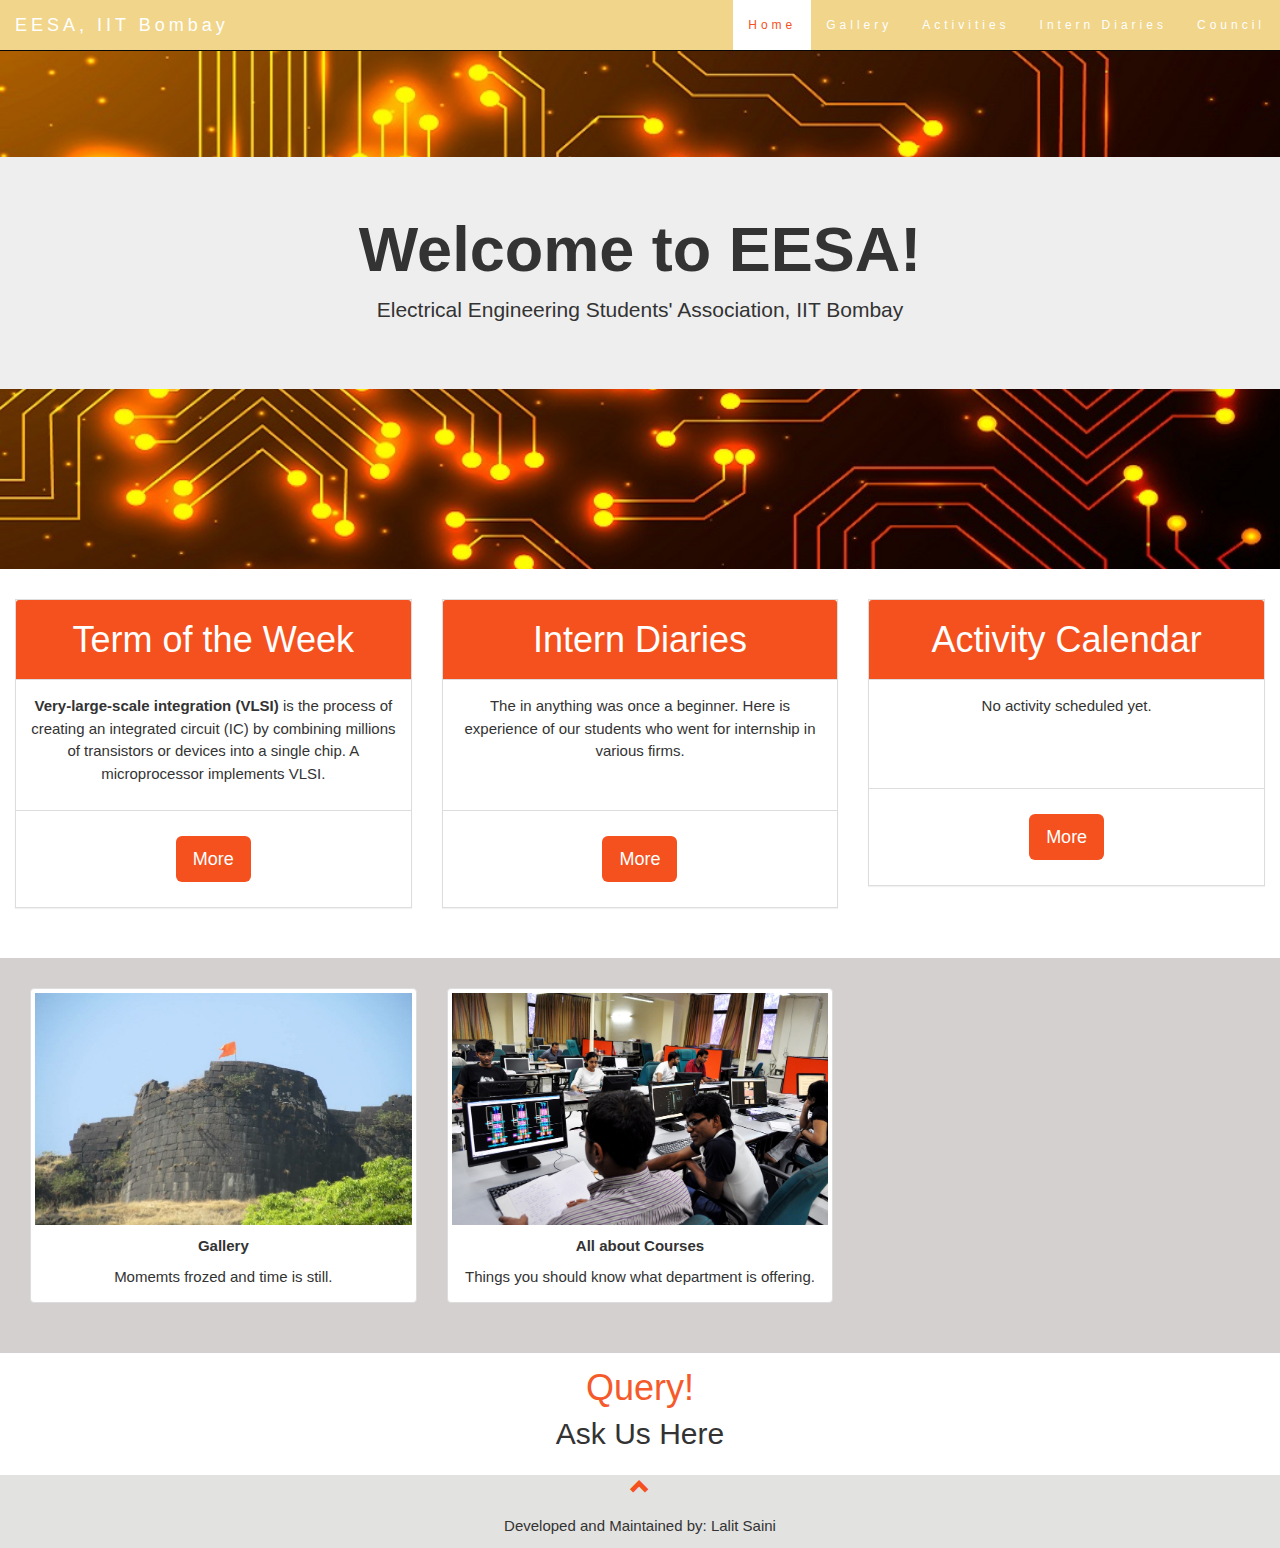
<file: index.html>
<html>
    <head>
        <title>EESA Homepage</title>
        <meta charset="utf-8">
        <meta name="viewport" content="width=device-width, initial-scale=1">
        <link rel="stylesheet" href="assets/css/main.css">
        <link rel="stylesheet" href="https://maxcdn.bootstrapcdn.com/bootstrap/3.4.0/css/bootstrap.min.css">
        <link rel="stylesheet" href="https://www.w3schools.com/w3css/4/w3.css">
        <link rel="stylesheet" href="https://fonts.googleapis.com/css?family=Lato">
        <link rel="stylesheet" href="https://cdnjs.cloudflare.com/ajax/libs/font-awesome/4.7.0/css/font-awesome.min.css">
        <script src="https://ajax.googleapis.com/ajax/libs/jquery/3.4.1/jquery.min.js"></script>
        <script src="https://maxcdn.bootstrapcdn.com/bootstrap/3.4.0/js/bootstrap.min.js"></script>    

    </head>
<body style="scrollbar-width: 0;">
<!-- Header starts here -->
<header>
        <nav class="navbar navbar-inverse navbar-fixed-top" style="background: #f0d58b;">
                <div class="container-fluid">
                  <div class="navbar-header">
                        <button type="button" class="navbar-toggle" data-toggle="collapse" data-target="#myNavbar">
                                <span class="icon-bar"></span>
                                <span class="icon-bar"></span>
                                <span class="icon-bar"></span>
                              </button>
                    <a class="navbar-brand" href="index.html">EESA, IIT Bombay</a>
                  </div>
                  <div class="collapse navbar-collapse" id="myNavbar">
                    <ul class="nav navbar-nav navbar-right">
                      <li class="active"><a href="index.html">Home</a></li>
                      <li><a href="gallery.html">Gallery</a></li>
                      <li><a href="activities.html">Activities</a></li>
                      <li><a href="intern.html">Intern Diaries</a></li>
                      <li><a href="council.html">Council</a></li>
                    </ul>
                  </div>
                </div>
              </nav> 
</header>
<!-- Header ends here -->

<!-- banner-->
<section id="bannerhome">
<div class="jumbotron text-center" >
  <div class="inside">
    <h1 ><b>Welcome to EESA!</b></h1> 
    <p ><b>Electrical Engineering Students' Association, IIT Bombay</b></p> 
  </div>
  </div>
</section>
<!--banner ends-->
<!-- 3 cards starts here -->
<div id="pricing" class="container-fluid" >
    <div class="row slideanim" >
      <div class="col-sm-4 col-xs-12" >
        <div class="panel panel-default text-center">
          <div class="panel-heading">
            <h1>Term of the Week</h1>
          </div>
          <div class="panel-body" >
            <p><b>Very-large-scale integration (VLSI)</b> is the process of creating an integrated circuit (IC) by combining millions of transistors or devices into a single chip. A microprocessor implements VLSI.</p>
          </div>
          <div class="panel-footer">
              <a  href="https://en.wikipedia.org/wiki/Very_Large_Scale_Integration"><button class="btn btn-lg">More</button></a>
          </div>
        </div>      
      </div>     
      <div class="col-sm-4 col-xs-12" >
        <div class="panel panel-default text-center">
          <div class="panel-heading">
            <h1>Intern Diaries</h1>
          </div>
          <div class="panel-body" >
            <p>The in anything was once a beginner. Here is experience of our students who went for internship in various firms.</p>
            <br>
          </div>
          <div class="panel-footer">
           <a href="intern.html"> <button class="btn btn-lg">More</button></a>
          </div>
        </div>      
      </div>       
      <div class="col-sm-4 col-xs-12">
        <div class="panel panel-default text-center">
          <div class="panel-heading">
            <h1>Activity Calendar</h1>
          </div>
          <div class="panel-body">
            <p>No activity scheduled yet.</p>
            <br><br>
          </div>
          <div class="panel-footer">
              <a href="activities.html"> <button class="btn btn-lg">More</button></a>
          </div>
        </div>      
      </div>    
    </div>
  </div>
<!-- 3 cards ends here -->  

<!-- photos section starts here-->
<div id="portfolio" class="container-fluid text-center bg-grey" style="margin-top:2em; background: #d4d0d0; padding:2em;">
  <div class="row text-center slideanim"  >
      <div class="col-sm-4" >        
        <div class="thumbnail"> 
          <a href="gallery.html" style="text-decoration:none;">
          <img src="assets/images/galleryHome.jpg" alt="Gallery" style="width:100%;">
          <p><strong>Gallery</strong></p>
          <p>Momemts frozed and time is still.</p>
          </a>
        </div>
      </div>
      <div class="col-sm-4">
          <div class="thumbnail">
          <a href="https://www.ee.iitb.ac.in/web/academics/courses" style="text-decoration:none;">        
          <img src="assets/images/aacHome.jpg" alt="All about courses" style="width:100%;">
          <p><strong>All about Courses</strong></p>
          <p>Things you should know what department is offering.</p>
        </a>
        </div>      
      </div>
    </div>
</div>
<!-- photos section ends here-->

<!--Query-->
<div class="container-fluid text-center">
  <div style="margin-top:1em;">
    <h1 style="color:#f55a2a;">Query!</h1>
    <h2><a style="text-decoration-line: none; text-decoration-color: #f55a2a;" href="https://docs.google.com/forms/d/e/1FAIpQLSdQZqZWZlvOiQ88zrIax3L9oPkz0vxq0oENLvmTWav0UzG-1A/viewform">Ask Us Here</a></h2>
  </div>
</div>
<!--Query ends here-->

<!--footer-->
<footer class="container-fluid text-center" style="margin-top:1em; background: #e2e2e0">
    <a href="#pricing" title="To Top">
      <span class="glyphicon glyphicon-chevron-up"></span>
    </a>
    <p>Developed and Maintained by: <a href="#" title="Visit Lalit">Lalit Saini</a></p>
  </footer>
<!--footer ends here-->
<!--Scripts-->
<script src="assets/js/jquery.counterup.js"></script>
<script src="assets/js/main.js"></script>
<script src="assets/js/owl.carousel.min.js"></script>
<script src="assets/js/typed.min.js"></script>
</div>
</body>
</html>
</file>
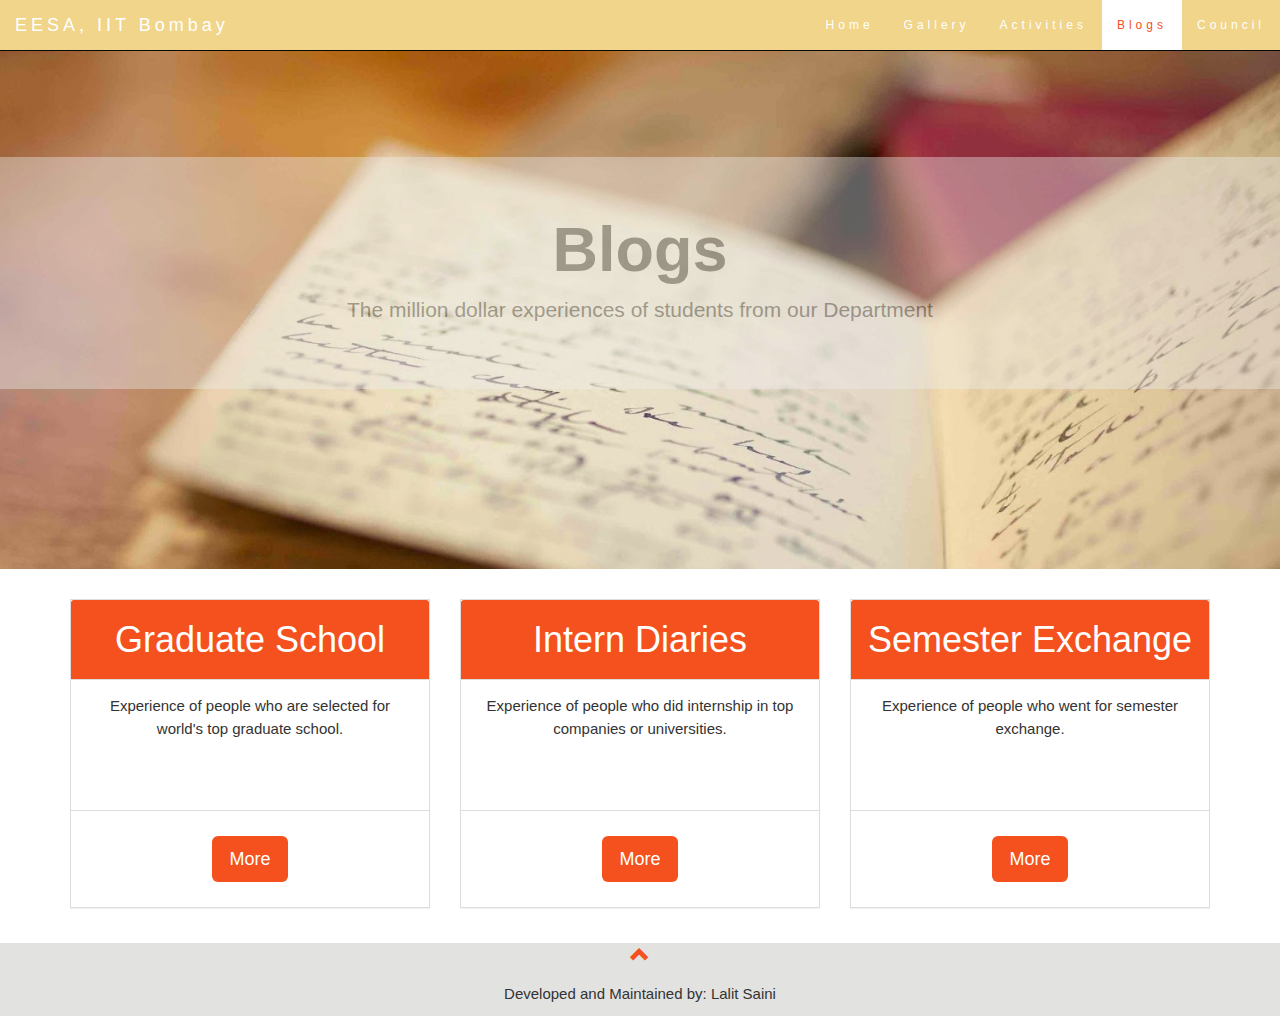
<file: blogs.html>
<html>
    <head>
        <title>EESA Blogs</title>
        <meta charset="utf-8">
        <meta name="viewport" content="width=device-width, initial-scale=1">
        <link rel="stylesheet" href="assets/css/main.css">
        <link rel="stylesheet" href="https://maxcdn.bootstrapcdn.com/bootstrap/3.4.0/css/bootstrap.min.css">
        <link rel="stylesheet" href="https://www.w3schools.com/w3css/4/w3.css">
        <link rel="stylesheet" href="https://fonts.googleapis.com/css?family=Lato">
        <link rel="stylesheet" href="https://cdnjs.cloudflare.com/ajax/libs/font-awesome/4.7.0/css/font-awesome.min.css">
        <script src="https://ajax.googleapis.com/ajax/libs/jquery/3.4.1/jquery.min.js"></script>
        <script src="https://maxcdn.bootstrapcdn.com/bootstrap/3.4.0/js/bootstrap.min.js"></script>    

    </head>
<body>
<!-- Header ends here -->
<header>
    <nav class="navbar navbar-inverse navbar-fixed-top" style="background: #f0d58b;">
            <div class="container-fluid">
              <div class="navbar-header">
                    <button type="button" class="navbar-toggle" data-toggle="collapse" data-target="#myNavbar">
                            <span class="icon-bar"></span>
                            <span class="icon-bar"></span>
                            <span class="icon-bar"></span>
                          </button>
                <a class="navbar-brand" href="index.html">EESA, IIT Bombay</a>
              </div>
              <div class="collapse navbar-collapse" id="myNavbar">
                <ul class="nav navbar-nav navbar-right">
                  <li><a href="index.html">Home</a></li>
                  <li><a href="gallery.html">Gallery</a></li>
                  <li><a href="activities.html">Activities</a></li>
                  <li class="active"><a href="blogs.html">Blogs</a></li>
                  <li><a href="council.html">Council</a></li>
                </ul>
              </div>
            </div>
          </nav> 
</header>

<!-- Header ends here -->

<!-- banner-->
<section id="bannerIntern" >
    <div class="jumbotron text-center" id="inside">
      <div class="inside">
        <h1 ><b>Blogs</b></h1> 
        <p >The million dollar experiences of students from our Department</p> 
      </div>
      </div>
    </section>
    <!--banner ends-->
<!--content-->
   
<!--content ends here-->
  <div class="container">
    <div class="row">
      <div class="col-sm-4 col-xs-12">
        <div class="panel panel-default text-center">
          <div class="panel-heading">
            <h1>Graduate School</h1>
          </div>
          <div class="panel-body">
            <p>Experience of people who are selected for world's top graduate school.</p>
            <br><br>
          </div>
          <div class="panel-footer">
              <a href="blogs/grad_school.html"> <button class="btn btn-lg">More</button></a>
          </div>
        </div>    
      </div>

      <div class="col-sm-4 col-xs-12">
        <div class="panel panel-default text-center">
          <div class="panel-heading">
            <h1>Intern Diaries</h1>
          </div>
          <div class="panel-body">
            <p>Experience of people who did internship in top companies or universities.</p>
            <br><br>
          </div>
          <div class="panel-footer">
              <a href="blogs/intern_diaries.html"> <button class="btn btn-lg">More</button></a>
          </div>
        </div>    
      </div>

      <div class="col-sm-4 col-xs-12">
        <div class="panel panel-default text-center">
          <div class="panel-heading">
            <h1>Semester Exchange</h1>
          </div>
          <div class="panel-body">
            <p>Experience of people who went for semester exchange.</p>
            <br><br>
          </div>
          <div class="panel-footer">
              <a href="blogs/sem_ex.html"> <button class="btn btn-lg">More</button></a>
          </div>
        </div>    
      </div>
    </div>
  </div>
<!--footer-->
<footer class="container-fluid text-center" style="margin-top:1em; background: #e2e2e0">
    <a href="#bannerIntern" title="To Top">
      <span class="glyphicon glyphicon-chevron-up"></span>
    </a>
    <p>Developed and Maintained by: <a href="https://codelalit.github.io/" title="Visit Lalit">Lalit Saini</a></p>
  </footer>
<!--footer ends here-->
</body>
</html>
</file>
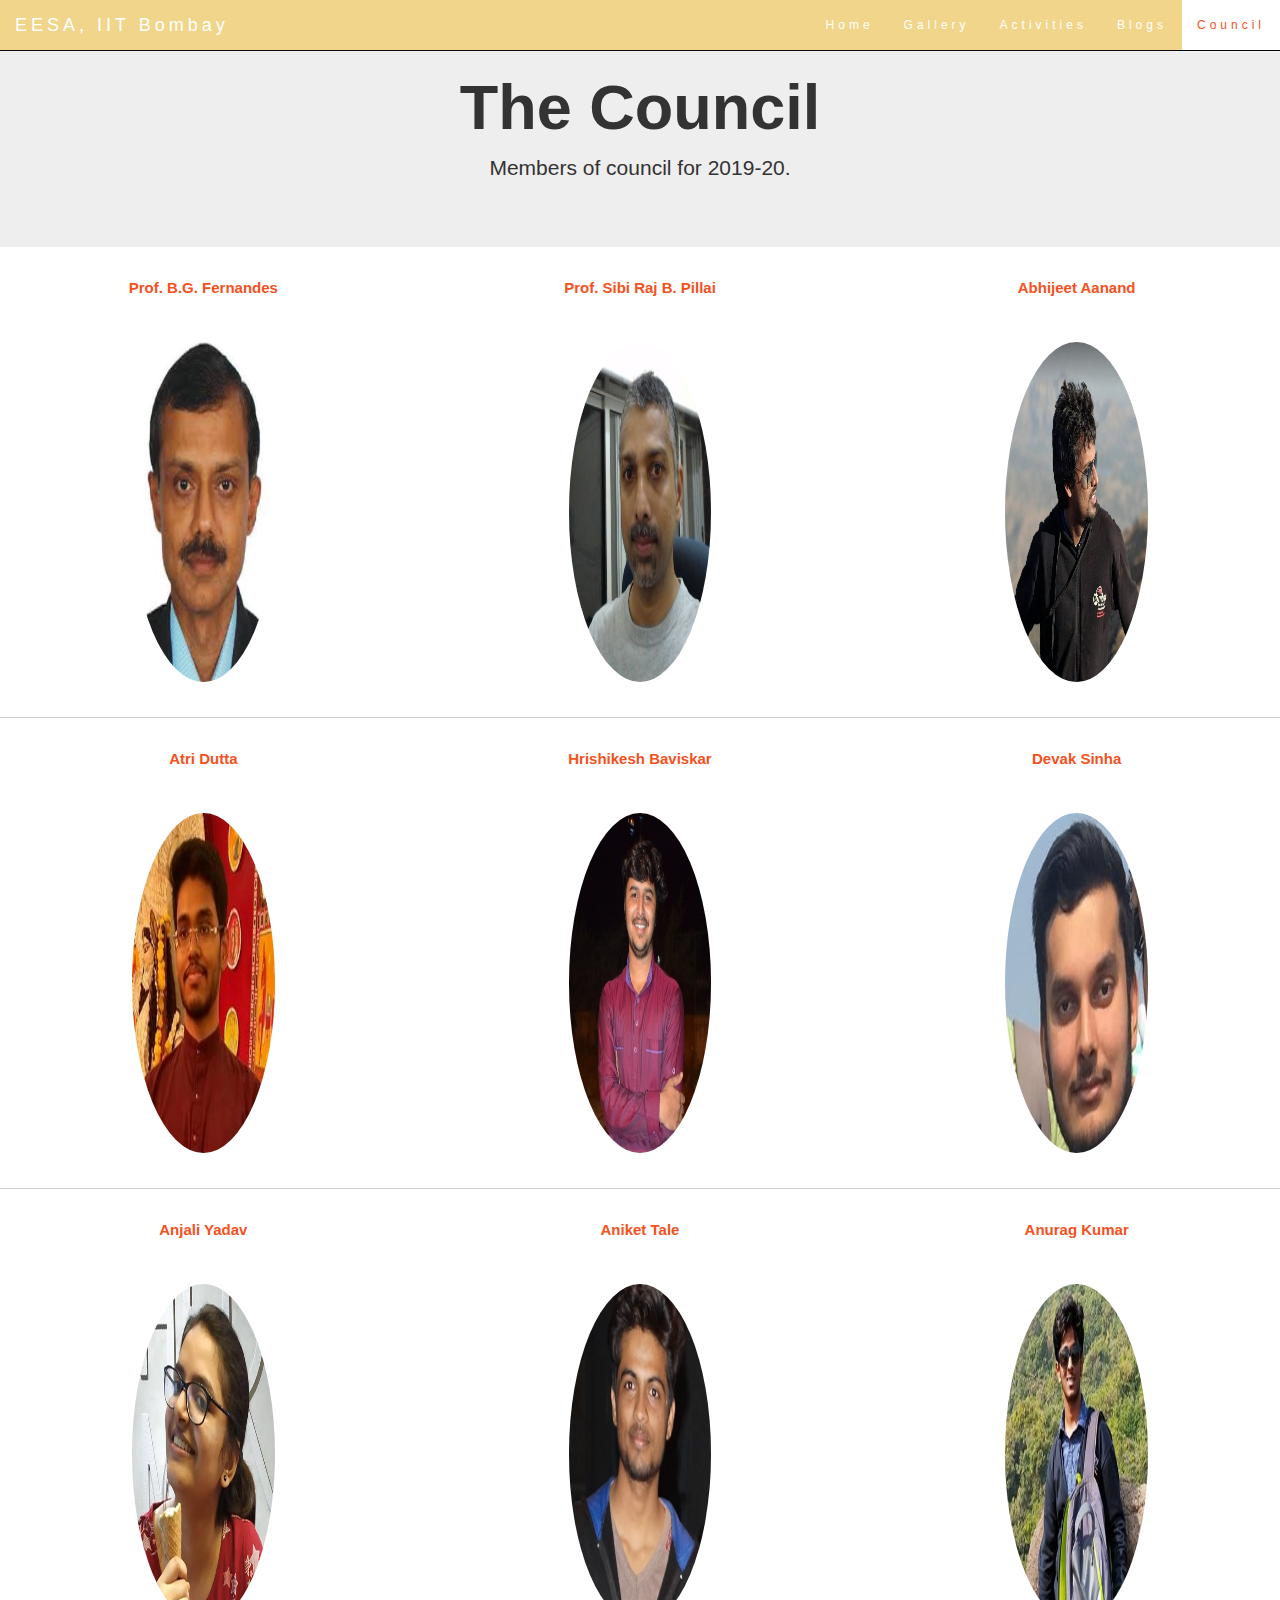
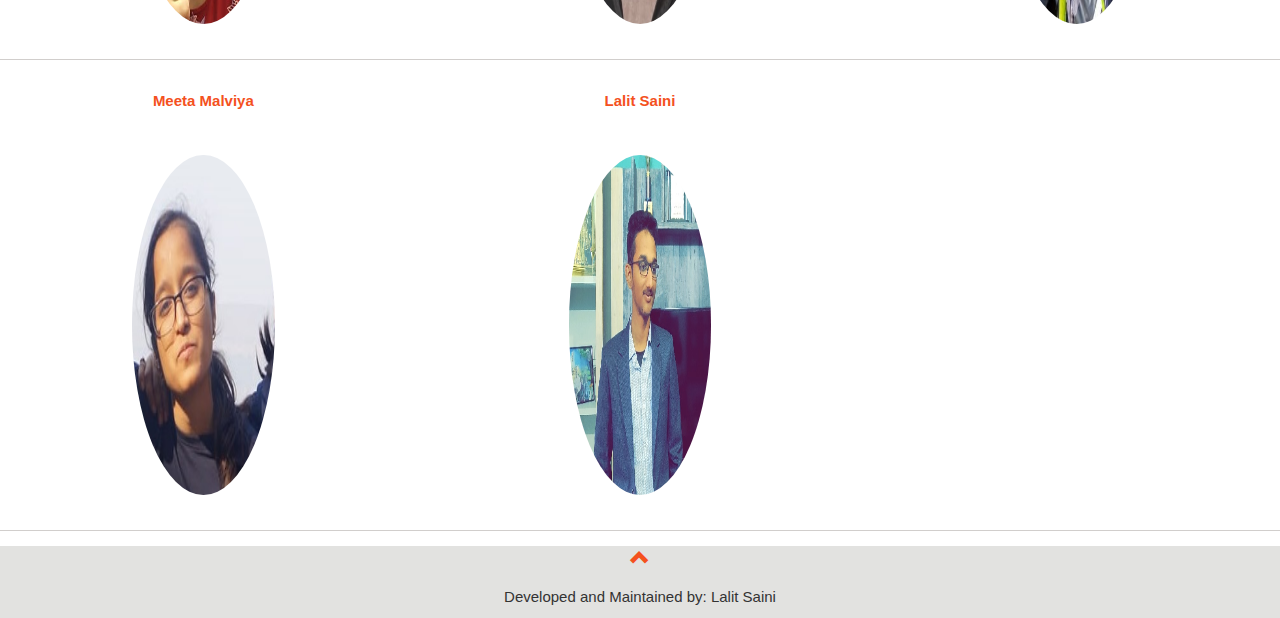
<file: council.html>
<html>
    <head>
        <title>EESA Council</title>
        <meta charset="utf-8">
        <meta name="viewport" content="width=device-width, initial-scale=1">
        <link rel="stylesheet" href="assets/css/main.css">
        <link rel="stylesheet" href="https://maxcdn.bootstrapcdn.com/bootstrap/3.4.0/css/bootstrap.min.css">
        <link rel="stylesheet" href="https://www.w3schools.com/w3css/4/w3.css">
        <link rel="stylesheet" href="https://fonts.googleapis.com/css?family=Lato">
        <link rel="stylesheet" href="https://cdnjs.cloudflare.com/ajax/libs/font-awesome/4.7.0/css/font-awesome.min.css">
        <script src="https://ajax.googleapis.com/ajax/libs/jquery/3.4.1/jquery.min.js"></script>
        <script src="https://maxcdn.bootstrapcdn.com/bootstrap/3.4.0/js/bootstrap.min.js"></script>    

    </head>
<body>
<!-- Header ends here -->
<header>
    <nav class="navbar navbar-inverse navbar-fixed-top" style="background: #f0d58b;">
            <div class="container-fluid">
              <div class="navbar-header">
                    <button type="button" class="navbar-toggle" data-toggle="collapse" data-target="#myNavbar">
                            <span class="icon-bar"></span>
                            <span class="icon-bar"></span>
                            <span class="icon-bar"></span>
                          </button>
                <a class="navbar-brand" href="index.html">EESA, IIT Bombay</a>
              </div>
              <div class="collapse navbar-collapse" id="myNavbar">
                <ul class="nav navbar-nav navbar-right">
                  <li><a href="index.html">Home</a></li>
                  <li><a href="gallery.html">Gallery</a></li>
                  <li><a href="activities.html">Activities</a></li>
                  <li><a href="blogs.html">Blogs</a></li>
                  <li class="active"><a href="council.html">Council</a></li>
                </ul>
              </div>
            </div>
          </nav> 
</header>

<!-- Header ends here -->
<!-- Banner-->
    <div class="jumbotron text-center" style="margin-top:1em;" id="pricing">
      <div class="inside">
        <h1 ><b>The Council</b></h1> 
        <p >Members of council for 2019-20.</p> 
      </div>
      </div>
<!--Banner-->
<!--Council-->
<div class="row" style="margin-top:2em; border-bottom: 1px solid #d1cecc;">
    <div class="col-sm-4" align="center">
      <p class="text-center" style="color:#f4511e"><strong>Prof. B.G. Fernandes</strong></p><br>
      <a href="#demo" data-toggle="collapse" >
        <img src="assets/images/bgf.jpg" class="img-circle person " alt="B.G. Fernandes" width="255" height="255"  style="align-self: center; position: relative;">
      </a>
      <div id="demo" class="collapse">
        <p><b>Head of the Department</b></p>
        <p>Phone:- +91-22-25767428</p>
        <p>Email:- bgf@ee.iitb.ac.in</p>
      </div>
    </div>
    <div class="col-sm-4" align="center">
      <p class="text-center" style="color:#f4511e"><strong>Prof. Sibi Raj B. Pillai</strong></p><br>
      <a href="#demo2" data-toggle="collapse">
        <img src="assets/images/sibi.jpg" class="img-circle person" alt="Prof. Sibi Pillai" width="255" height="255">
      </a>
      <div id="demo2" class="collapse">
        <p><b>Head of EESA</b></p>
        <p>Phone:- +91-22-25767419</p>
        <p>Email:- bsraj@ee.iitb.ac.in</p>
      </div>
    </div>
    <div class="col-sm-4" align="center">
      <p class="text-center" style="color:#f4511e"><strong>Abhijeet Aanand</strong></p><br>
      <a href="#demo3" data-toggle="collapse">
        <img src="assets/images/AA.png" class="img-circle person" alt="Abhijeet Aanand" width="255" height="255">
      </a>
      <div id="demo3" class="collapse">
        <p><b>Department General Secretary</b></p>
        <p>Phone:- 7667863885</p>
        <p>Email:- abhijeetaanand0@gmail.com</p>
        <p><a href="https://www.facebook.com/abhijeet.aanand.5"><i class="fa fa-facebook-square" aria-hidden="true"></i></a></p>
      </div>
    </div>    
  </div>


  <div class="row" style="margin-top:2em; border-bottom: 1px solid #d1cecc;">
      <div class="col-sm-4" align="center">
          <p class="text-center" style="color:#f4511e"><strong>Atri Dutta</strong></p><br>
          <a href="#demo4" data-toggle="collapse">
            <img src="assets/images/atri.jpg" class="img-circle person" alt="Atri Dutta" width="255" height="255">
          </a>
          <div id="demo4" class="collapse">
            <p><b>EESA General Secretary</b></p>
            <p>Phone:- 9869807682 </p>
            <p>Email:- atridutta8@gmail.com</p>
            <p><a href="https://www.facebook.com/profile.php?id=100010057579412"><i class="fa fa-facebook-square" aria-hidden="true"></i></a></p>
          </div>
        </div>
          <div class="col-sm-4" align="center">
              <p class="text-center" style="color:#f4511e"><strong>Hrishikesh Baviskar</strong></p><br>
              <a href="#demo5" data-toggle="collapse">
                <img src="assets/images/bavi.jpg" class="img-circle person" alt="Hrishikesh Baviskar" width="255" height="255">
              </a>
              <div id="demo5" class="collapse">
                <p><b>Joint Secretary</b></p>
                <p>Phone:- 8652817543 </p>
                <p>Email:- hrishikeshbaviskar20@gmail.com </p>
                <p><a href="https://www.facebook.com/hrishikesh.baviskar.1"><i class="fa fa-facebook-square" aria-hidden="true"></i></a></p>
              </div>
            </div>
            <div class="col-sm-4" align="center">
                <p class="text-center" style="color:#f4511e"><strong>Devak Sinha</strong></p><br>
                <a href="#demo6" data-toggle="collapse">
                  <img src="assets/images/devak.jpg" class="img-circle person" alt="Devak Sinha" width="255" height="255">
                </a>
                <div id="demo6" class="collapse">
                  <p><b>Joint Secretary</b></p>
                  <p>Phone:- 9638677879</p>
                  <p>Email:- devakdsinha@gmail.com </p>
                  <p><a href="https://www.facebook.com/devak.sinha"><i class="fa fa-facebook-square" aria-hidden="true"></i></a></p>
                </div>
              </div>        
  </div>

  <div class="row" style="margin-top:2em; border-bottom: 1px solid #d1cecc;">
      <div class="col-sm-4" align="center">
          <p class="text-center" style="color:#f4511e"><strong>Anjali Yadav</strong></p><br>
          <a href="#demo7" data-toggle="collapse">
            <img src="assets/images/anj.jpg" class="img-circle person" alt="Anjali Yadav" width="255" height="255">
          </a>
          <div id="demo7" class="collapse">
            <p><b>Design Secretary</b></p>
            <p>Phone:- 6377393445</p>
            <p>Email:- anjaliyadavay3008@gmail.com</p>
            <p><a href="https://www.facebook.com/profile.php?id=100027198090240"><i class="fa fa-facebook-square" aria-hidden="true"></i></a></p>
          </div>
        </div>
          <div class="col-sm-4" align="center">
              <p class="text-center" style="color:#f4511e"><strong>Aniket Tale</strong></p><br>
              <a href="#demo8" data-toggle="collapse">
                <img src="assets/images/tale.jpg" class="img-circle person" alt="Aniket Tale" width="255" height="255">
              </a>
              <div id="demo8" class="collapse">
                <p><b>Sports Secretary</b></p>
                <p>Phone:- 9028353453</p>
                <p>Email:- anikettale3@gmail.com</p>
                <p><a href="https://www.facebook.com/profile.php?id=100009264916904"><i class="fa fa-facebook-square" aria-hidden="true"></i></a></p>
              </div>
            </div>
            <div class="col-sm-4" align="center">
                <p class="text-center" style="color:#f4511e"><strong>Anurag Kumar</strong></p><br>
                <a href="#demo9" data-toggle="collapse">
                  <img src="assets/images/anur.jpg" class="img-circle person" alt="Anurag Kumar" width="255" height="255">
                </a>
                <div id="demo9" class="collapse">
                  <p><b>Sports Secretary</b></p>
                  <p>Phone:- 7240450958</p>
                  <p>Email:- aforanurag99@gmail.com</p>
                  <p><a href="https://www.facebook.com/devak.sinha"><i class="fa fa-facebook-square" aria-hidden="true"></i></a></p>
                </div>
              </div>        
  </div>

  <div class="row" style="margin-top:2em; border-bottom: 1px solid #d1cecc;">
      <div class="col-sm-4" align="center">
          <p class="text-center" style="color:#f4511e"><strong>Meeta Malviya</strong></p><br>
          <a href="#demo10" data-toggle="collapse">
            <img src="assets/images/meeta.jpg" class="img-circle person" alt="Meeta Malviya" width="255" height="255">
          </a>
          <div id="demo10" class="collapse">
            <p><b>Alumni Secretary</b></p>
            <p>Phone:- 7506331002</p>
            <p>Email:- meetamalviya14@gmail.com</p>
            <p><a href="https://www.facebook.com/meeta.malviya.37"><i class="fa fa-facebook-square" aria-hidden="true"></i></a></p>
          </div>
        </div>
          <div class="col-sm-4" align="center">
              <p class="text-center" style="color:#f4511e"><strong>Lalit Saini</strong></p><br>
              <a href="#demo11" data-toggle="collapse">
                <img src="assets/images/lalit.jpeg" class="img-circle person" alt="Lalit Saini" width="255" height="255">
              </a>
              <div id="demo11" class="collapse">
                <p><b>Web Secretary </b></p>
                <p>Phone:- 9887199799</p>
                <p>Email:- lalitpsaini@gmail.com</p>
                <p><a href="https://www.facebook.com/profile.php?id=100034740338121"><i class="fa fa-facebook-square" aria-hidden="true"></i></a>
                  <a href="https://www.instagram.com/_lalitsaini"><i class="fa fa-instagram" aria-hidden="true"></i></a>
                </p>
              </div>
            </div>     
  </div>
<!--Council ends here-->


<!--footer-->
<footer class="container-fluid text-center" style="margin-top:1em; background: #e2e2e0">
    <a href="#pricing" title="To Top">
      <span class="glyphicon glyphicon-chevron-up"></span>
    </a>
    <p>Developed and Maintained by: <a href="https://codelalit.github.io/" title="Visit Lalit">Lalit Saini</a></p>
  </footer>
<!--footer ends here-->
</body>
</html>
</file>
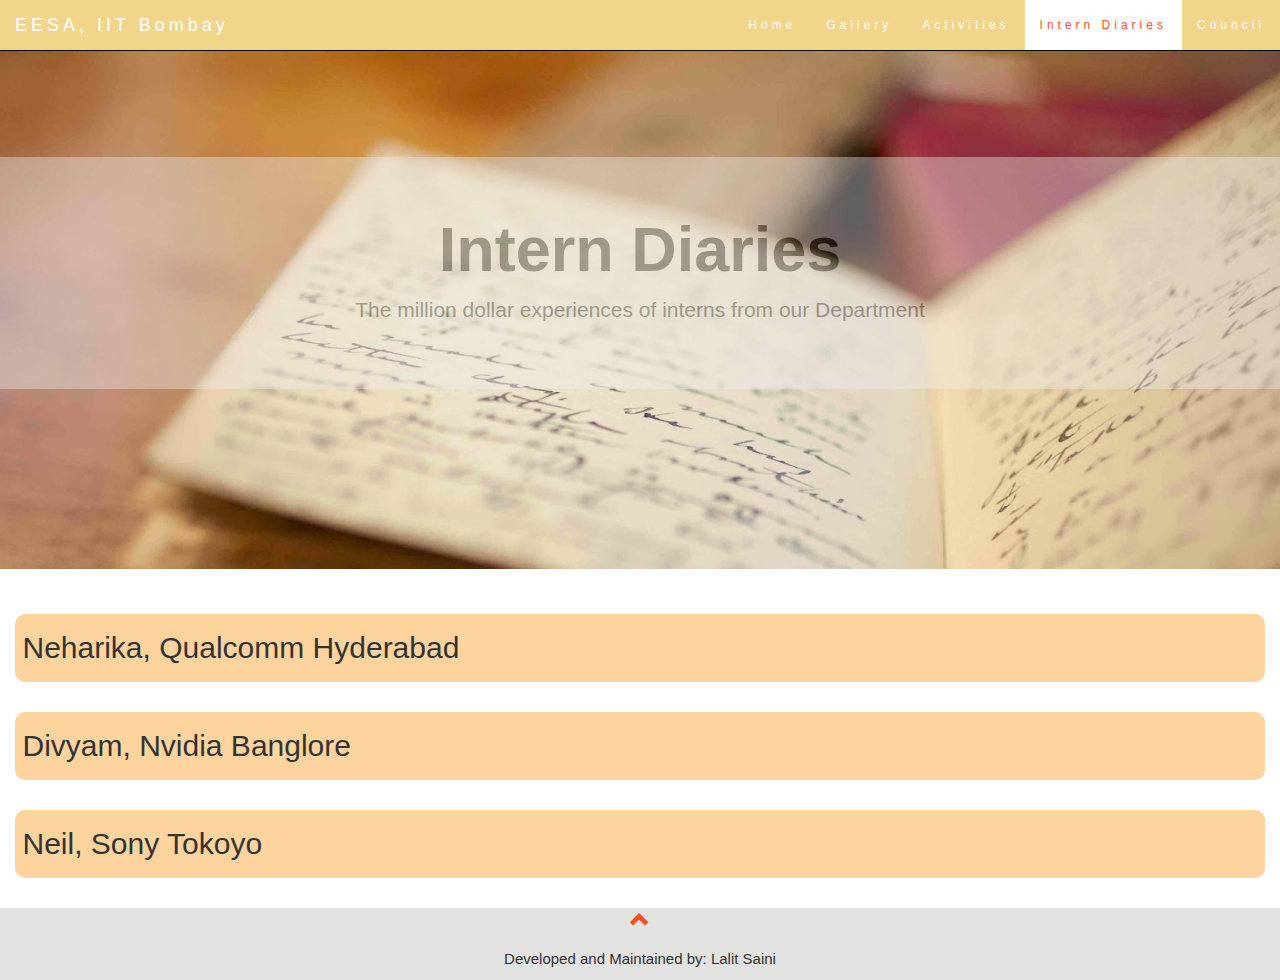
<file: intern.html>
<html>
    <head>
        <title>EESA intern diaries</title>
        <meta charset="utf-8">
        <meta name="viewport" content="width=device-width, initial-scale=1">
        <link rel="stylesheet" href="assets/css/main.css">
        <link rel="stylesheet" href="https://maxcdn.bootstrapcdn.com/bootstrap/3.4.0/css/bootstrap.min.css">
        <link rel="stylesheet" href="https://www.w3schools.com/w3css/4/w3.css">
        <link rel="stylesheet" href="https://fonts.googleapis.com/css?family=Lato">
        <link rel="stylesheet" href="https://cdnjs.cloudflare.com/ajax/libs/font-awesome/4.7.0/css/font-awesome.min.css">
        <script src="https://ajax.googleapis.com/ajax/libs/jquery/3.4.1/jquery.min.js"></script>
        <script src="https://maxcdn.bootstrapcdn.com/bootstrap/3.4.0/js/bootstrap.min.js"></script>    

    </head>
<body>
<!-- Header ends here -->
<header>
    <nav class="navbar navbar-inverse navbar-fixed-top" style="background: #f0d58b;">
            <div class="container-fluid">
              <div class="navbar-header">
                    <button type="button" class="navbar-toggle" data-toggle="collapse" data-target="#myNavbar">
                            <span class="icon-bar"></span>
                            <span class="icon-bar"></span>
                            <span class="icon-bar"></span>
                          </button>
                <a class="navbar-brand" href="index.html">EESA, IIT Bombay</a>
              </div>
              <div class="collapse navbar-collapse" id="myNavbar">
                <ul class="nav navbar-nav navbar-right">
                  <li><a href="index.html">Home</a></li>
                  <li><a href="gallery.html">Gallery</a></li>
                  <li><a href="activities.html">Activities</a></li>
                  <li class="active"><a href="intern.html">Intern Diaries</a></li>
                  <li><a href="council.html">Council</a></li>
                </ul>
              </div>
            </div>
          </nav> 
</header>

<!-- Header ends here -->

<!-- banner-->
<section id="bannerIntern" >
    <div class="jumbotron text-center" id="inside">
      <div class="inside">
        <h1 ><b>Intern Diaries</b></h1> 
        <p >The million dollar experiences of interns from our Department</p> 
      </div>
      </div>
    </section>
    <!--banner ends-->
<!--content-->
<div class="container-fluid">
   <!--inter 1--> 
  <div class="row">
    <a href="#intern1" data-toggle="collapse" style="text-decoration-line: none;">
      <div class="accord">
        <h2>Neharika, Qualcomm Hyderabad</h2>
      </div>
    </a>
      <div class="collapse" id="intern1" style="margin:1em;">
          <div class="intern">  
        <header>            
              <a href=https://www.facebook.com/profile.php?id=100013264625816><i class="fa fa-facebook-square fa-3x" aria-hidden="true"></i></a>
              <a href="https://www.linkedin.com/in/neharika-jali-ba3b5b161/"><i class="fa fa-linkedin-square fa-3x" aria-hidden="true"></i>
              </a>
              </header>
              <p>Hello Reader! My name is Neharika. I finished my third year as a dual degree student in the department of Electrcial Engineering and spent a summer as an Interim Engineering Intern at Qualcomm Hyderabad. Qualcomm is the compnay that makes the ubiquotous Snapdragon processors found in smartphones  and the company that is often associated with the 5G technology. It has 170 offices across 30 countries. Founded as a communications company, it now works on areas as diverse as advanced multimedia technolgies and self-driving cars, in addition to making super efficient chipsets.</p>
              <p>
                <img src="assets/images/interns/i11.png" style="width:50%; height:50%;"><br>
              <b>	Getting There</b><br>
              <br>University Internship vs Company Internship? I decided to sit for companies with the thought that this would be last opportunity to experience the corporate life before placements and with a distant possibility of a PPO. Qualcomm is one of the first few electrical core companies that comes for internships through PT Cell, is a company that slightly prefers and also offers PPOs to Dual Degree students. Their JAF doesn’t annouce specific projects and tends to be a general overview of the company and skills that they are looking for in a candidate. Their IAF opens in the first week of August and the final results are out by the end of August. They have two profiles – Hardware and Software and you give a test in either one of the domains. Most software postings being in Hyderabad and most hardware ones being in Bangalore. The selection test has questions on programming, digital, analog and signals and time tends to be a key factor. A decently big shortlist based on the test is announced and two rounds of interviews are conducted. The first round is a one-on-one technical interview testing you on basic concepts of electrical engineering, programming and a few puzzles. And before the 20 minute odd interview wraps up, they ask to take them through your project and other technical activities that you have undertaken breifly. The next round is a HR interview where they test your general communication skills and your enthusiasm to work with the company. They also ask for a preference of field of work that you would be interested in if you were selected although they make no promises that you will get to work in this area. And generally being selected for the HR round means you already have a foot in the door.
              
              </p>
              <p>	
              A word of caution for the internship process, select what companies you want to apply for wisely. Don’t be too hopeful about a company and ditch opportunities that come your way in the mean time or don’t be too pessimistic that you accept the first company that comes on campus.  Talk to your seniors but don’t take their word at face value. Think for yourself about what you want. Third year internship are not the make or break points in your lives but they can help you identify which direction you want to go or NOT want to go.
              </p>
              <p>						
              <b>The Work</b><br>
              With offices spreads across 6 buildings in the IT Hub of Hyderabad, they have loads of teams working on  a variety of things albeit mostly software. A company with an open door policy, you have cafeteria in every building, coffee lounges on each floor, and various popular eateries (Starbucks, Keventers, Dominos, Subway and the like) in some buildings. Equipped with a gynasium, you can spend your after work hours working on your fitness. You won’t have to adjust your wardrobe for work either. Turning up in a neatly ironed pair of shirt and trousers in considered overdressed. The working hours are super flexible and all they care about is getting the work done. Also everybody around you is always willing to help you even if they are not in the same team as yours.</p>
              <p>
                After a day of orientation, you are alloted your mentors, managers and eventually your project. Although your team allotement might seem random sometimes, you generally have a choice while picking the project you want to work on. I worked with the Camera Systems team and unfortunately can’t talk more about it due to my Non-Disclosure Agreement. I was the only intern on the project that I was working on. While this gave me the freedom to structure the work and schedule the way I wanted, it also left me wanting a slightly better team experience. Most tasks and projects alloted here at Qualcomm are individual. It’s the best place to work in if you working on 5G technology or any communcation related technology but there will probably be better places if you are looking for   say Machine Learning projects. In addition to our project, we also had weekly talks about what is going on elsewhere in the company and some of the latest projects that they are working on.
              </p>
              <p>
                <b>City and Travel</b><br>
              Although stipend is a little on the lower side, the company pays for travel, accomodation and food. You sort of save your entire stipend with the acco being so close to your place of work. Summers can be harsh compared to the moderate Mumbai weather but it is way drier and an air conditioned office and accomodation compensates for the heat. It is not a traveller’s paradise and the heat will kill half your enthusiasm but the later part of your stay gets more pleasant with evening showers breaking the heat of the day. You will certainly get a feel of the Deccani traditions, architecture and cuisine. Don’t forget to try Haleem, a rich nutritious stew made of wheat or barley, lentils and meat or vegetables, if you are in the city during Ramzan. And beware it might have bones if you are having the non-vegetarian one despite looking soft and gooey.
              </p>
              <p><b>Tldr:</b> A great company with decent perks if you are looking for a core electrical engineering intership in the domain of communications and signal processing with a slight preference for dual degree students.
              
              Thank you for reading through the piece. If you have further questions, feel free to ping me.
              </p>           
              <br>                
              <a href="#bannerIntern" class="buttonIntern" style="text-decoration-line: none;">Back to Top</a>
            </div>
            </div> 
          </div>
       <!--inter 1 ends here-->


       <!--inter 2--> 
  <div class="row">
      <a href="#intern2" data-toggle="collapse" style="text-decoration-line: none;">
        <div class="accord">
          <h2>Divyam, Nvidia Banglore</h2>
        </div>
      </a>
        <div class="collapse" id="intern2" style="margin:1em;">
            <div class="intern">  
                <header>
										<a href=https://www.facebook.com/divyam.bapna005><i class="fa fa-facebook-square fa-3x" aria-hidden="true"></i></a>
										<a href=https://www.linkedin.com/in/divyam-bapna-809a2a136/><i class="fa fa-linkedin-square fa-3x" aria-hidden="true"></i></a>
										</header>
										<p>Hey everyone! I interned at NVIDIA, Bangalore during this summer and would like to share my experience. People have a prejudice that NVIDIA implies “Graphics” which is not true. Over the last decade, NVIDIA has focused its interest in a variety of fields like self-driving cars, real-time ray tracing, special-purpose CPUs, of course AI and some more areas.</p>
										<p>
											<img src="assets/images/interns/divyam1.jpg" height=300 width=300><br>
										<b>	Internship Season</b><br>
                    I was interested to do an internship in a digital profile which offered a good balance of hardware and software. NVIDIA takes interns only for hardware profile. Though, it is entirely possible that the work you are offered is software-based but it will be in touch with hardware aspects.
                    The selection procedure involved a CPI-based shortlist followed by an interview. The interview was about 40 minutes in duration and was completely technical. Initially, the interviewers accentuated the projects on my resume then they moved on to some DSA related questions and digital logic questions.<br>
                    P.S. They don’t really prefer taking dual degrees for interns.
                    </p>
                    <p>							
                    <b>Project Allocation</b><br>
                    There are a lot of exciting projects which the company plans to give out to the summer interns. But the sad part is that you don’t get to choose the project of your interest and it is entirely possible that the allotted project doesn’t align with your interest/skills. For example, one of my co-interns was allotted a project on graphics and deep learning contrary to the fact that he had no experience even on the lowest scale in that topic.</p>
                    
                    <p>
                      <b>My Work</b><br>
                    The topic of my project was “Performance Estimation Using Deep Learning Simulator” and my work was on this simulator which is a purely software-based tool that does not any task on actual hardware but models it. The hardware of concern here is single and multi-GPU topologies. The motivation behind this simulator is to estimate the time, hardware resources, throughputs, efficiencies etc. that would be required for the training/inferencing of the neural network.<br>
                    I had to run several simulations, analyze the detailed report which popped out then dive into the specific tasks and their modelling to verify if the numbers agreed with what was seen on silicon. And at some point, if the numbers were too off then I worked on improving the modelling after referring to several texts.
                    </p>
                    <p>
                      <b>Work Culture</b><br>
                    NVIDIA nurtures a quite open work culture. There is nothing like “fixed/minimum” number of work hours per day instead it is anytime come and anytime go policy.<br> 
                    Each intern was allotted a mentor, whom he/she could approach anytime for any doubt and a manager, with whom there used to be a weekly sync-up meet. Of course, the other team members could also be approached and they would be really cooperative and helpful.<br>
                    I had a good corporate experience about what I had expected before joining because in NVIDIA, apart from the workload, an intern was treated no differently than an employee. I used to have one to one meetings with a regular employee in Shanghai, right from the second week of joining and he was always very responsive.
                    </p>
                    <p>
                      <b>Facilities Provided</b><br>
                    NVIDIA provided an entire two months stay at a hotel about 4 km from the office but this was just for the interns. To and fro travel service, lunch (not good though) and evening snacks is provided free of cost to all the employees. Of course, a pantry which many times I would visit just hoping to find another co-intern to cut some time :P. <br>
                    NVIDIA believes in the best and efficient quality of work and that tangibles should never be the limiter. So, it tries to provide the latest laptop to everyone, extended displays as required and also an “ergonomically” designed chair to minimize stress from sitting for too long.
                    </p>
                            <img src="assets/images/interns/divyam2.jpg" height=300 width=300><br>	
                    <p>
                    <b>Life outside the Office</b><br>
                    My office routine was 9 am (making use of the free travel service) to 5.30 pm and sometimes 8:30 pm (if work lagged). I and my friends used to go out just for dinner on weekdays. Since dinner had to be self-arranged, we preferred to go out and try different cuisines every day because there were plenty of restaurants (with Zomato Gold :P) at walking distance from the hotel.<br>
                    There aren’t many good places to visit in Bangalore but some places like Cubbon Park, Samsung Opera House are worth a visit. Also, a visit to Nandi Hills early in the morning is justifiable.<br>
                    Most of my weekends were spent doing get-togethers with different groups of friends. Other activities would include going to a mall, bowling, movies or a faraway restaurant.<br>
                    I spent one entire weekend going to Coorg, a hill-station kind of place about 250km from Bangalore on the west.
                    </p>
                    
                    <img src="assets/images/interns/divyam3.jpg" height=300 width=300><br>
                    <p>I went on a road trip for a day to Hogenakkal Falls with co-interns on one of the weekends.</p>
                    <img src="assets/images/interns/divyam4.jpg" height=300 width=300 ><br>
                    <p><b>Farewell</b><br>
                    The HR took all the interns to Smaaash for bowling, dancing and then for dinner. Apart from a common outing, almost every team (with mostly one intern) used to go out for lunch.
                    I think the overall experience was great and satisfying. NVIDIA is a great company to work in.
                    </p><br>             
                <a href="#bannerIntern" class="buttonIntern" style="text-decoration-line: none;">Back to Top</a>
              </div>
              </div> 
            </div>
         <!--inter 2 ends here-->
        
        
         <!-- intern 3-->
         <div class="row">
            <a href="#intern3" data-toggle="collapse" style="text-decoration-line: none;">
              <div class="accord">
                <h2>Neil, Sony Tokoyo</h2>
              </div>
            </a>
              <div class="collapse" id="intern3" style="margin:1em;">
                  <div class="intern">
                      <header>
                          <a href=https://www.facebook.com/neildalal125><i class="fa fa-facebook-square fa-3x" aria-hidden="true"></i></a>
                          <a href=https://www.linkedin.com/in/neil-dalal-325941140/><i class="fa fa-linkedin-square fa-3x" aria-hidden="true"></i></a>
                          </header>
                          <p><b>Sony - The Why and How?</b><br>
                            At the beginning of the internship season, I was one of those who was clueless as to what I wanted to do ahead in life and so also clueless about what type of internships I should apply for. Luckily, I knew what I didn’t want to do for sure and I started from there. <br>
                            <img src="assets/images/interns/sony1.png" height=300 width=300><br>
                            I knew after my DD from IITB, I didn’t want to go on and do research or a PhD in any field. I knew I didn’t want to study more in life. This straightaway ruled out Univ-interns. Being born and brought up in Mumbai and it being so close to my heart, I knew I didn’t want to leave this city and intern or later go on to work in any other Indian city like Benglaru or Gurgaon. This didn’t leave me with much options. Also note, being a DD student on its own ruled out a lot of companies for me. My best bet was to try for a company intern with an abroad place of posting. Sony, the first such company to open for an Elec DD student, was naturally my go-to choice. Afterall, who wouldn’t like to go to Japan, one of the most technologically advanced and safest countries, birthplace of Pokemon, anime and childhood cartoons like Shinchan and Doraemon which all of us grew up watching. If you are still not sold, just the fact that you would be working in the company that made the PlayStation, something which all of us spent our childhoods using, should be enticing AF.<br>
                            <!--<img src="images/divyam1.jpg" style="width:50%; height:50%;"><br> -->
                            Now that I knew my so called ‘Dream Company’, the question was ‘HOW?’. It turned out the selection process, similar to other Japanese firms, involved writing Essay type answers(SOP) to 3 questions. On the basis of that, the company would shortlist you for the interview. Sony opened up 7 positions as 7 different IAFs and I signed for the 3 which related best to my profile. I put in some effort, incorporated some valuable advice from seniors and wrote my SOP. There are a lot of points to note while answering these questions, one of them being NOT to use high level English but to just express yourself in the most simple and concise way you can (The Japanese are very poor in English). Out of 180 applications in one of their R&D IAFs, I found a place in the shortlist at the 1st waiting position. The long duration of time between the shortlist and interviews helped me get promoted to the final interview list. The interview was held via Skype, about 25-30mins long, tested my technical knowledge superficially and was mainly HR. I was lucky enough to have done a course project in one of my labs which seemed to resemble the project in that IAF to some extent, which I believe immensely helped the cause. <br>
                            If you’re wondering whether I had parallelly applied for any other internships, then yes, I had done. There was always a huge luck factor involved with Sony and one needed to be realistic rather than playing valiant and going all in for it. Luckily(I say so now), I accidentally missed my Texas Instruments test and I didn’t have to face the dilemma of whether to sit for its interviews or to play truant and risk waiting for Sony’s interviews that were to be held later. They say, ‘Everything that happens, happens for good’.
                            
                            </p>
                          <p>
                            <img src="assets/images/interns/sony2.png" height=300 width=300><br>
                          <b>	The Work</b><br>
                          After the selection, the Visa and other paperwork was fairly simple and was well assisted by Sony. The 10 week internship started soon, with me sitting on the airplane, both, super excited and with a sense of anticipation and nervousness as to how these 10 long weeks were going to span out.  
                          <br>On my first day as an R&D intern in Sony, I met my mentor, my manager and the team which I was going to work with. They briefly explained me the project and my internship goal, which frankly, seemed extremely daunting to me at first. My humble manager, a 47 year old former national level Baseball player and an avid Pokemon Go fan, trying to speak as much correct English as possible said - “We hire you to start and complete this project for us. We don’t know much about it…..”  Such expectations and belief from just a 3rd year undergrad, less than half the mean age of all the people sitting in the room, left me both terribly anxious and extremely eager to take up this challenge.<br>
                          The next day, I arrived at my seat at 9:32am, and I was told in the most polite and indirect way ever possible, that I was late by 2 minutes and that I should make efforts to come early tomorrow onwards. The plus side of their this obsession with punctuality was that they would not allow me to work after 6:00pm. Yes, no overtime and no working on weekends...! Because if I did, they would have to legally pay me for the overtime work on an hourly basis. There, that’s Japan for you. <br>
                          My project involved applying Signal Processing and Machine Learning techniques to estimate and measure certain vital characteristics of the most complex and incredible machine - the human body. In the first 2 weeks of the internship, I ended up reading more research papers than I ever thought I would in my entire student life. After gathering sufficient knowledge about the field, I was asked to replicate one of the research papers. The rest of my 8 weeks were spent on coding, testing and improving the results on MATLAB. Concepts and things which I vaguely remembered learning sometime in some course in Insti surely helped. The people in my team were also very approachable, supportive and gave valuable advice now and then. I was supposed to report my work daily to my mentor and on a weekly basis to my team members. Also I was supposed to give a midterm and a final presentation to all my section members mentioning my progress and achievements until that time. Speaking slowly and indicating all the important points on the slides was enough to ensure everyone understood (Remember, the Japanese are very poor in English). In the end, achieving the internship goal turned out to be pretty manageable and my team was pleased with my efforts and my little contribution to their work. This little sense of satisfaction and content on completing the work assigned and fulfilling the trust they put in was simply special. 
                         </p>
                        <p>							
                        <b>Tokyo - The City</b><br>
                        Tokyo is one of the cities with the highest standard of living and things can get a bit expensive at times. Thankfully, the accommodation and all business travels were covered by Sony and food was the only thing I needed to manage on my own. The entire city is very well connected by a network of metro lines and that is the go-to mode of transportation for 90% of the locals - thanks to the exorbitant cab fares and outrageous parking charges all over the city. That means during peak hours, the trains get as crowded as they do in Mumbai and having to skip 2-3 trains is very normal. Thankfully my office was at a walking distance and was able to escape the crowd more often than not. I found myself switching numerous metro lines and walking at least 15kms on my ‘sight-seeing’ trips over the weekends. <br>
                        <img src="assets/images/interns/sony3.png" height=300 width=300>
                        <br><br>
                        Perfectly safe to drink tap water and the overly cheap alcohol rates ensured I didn’t stay thirsty during the internship. Drinking beer and wine along with meals is a common custom in Japan. Post dinner, it is not surprising to see men dressed in suits and expensive accessories to be lying on footpaths, passed out, with their bags, laptops and mobile phones all over the place. What is surprising is that there is no theft and you can expect to find whatever you forget, exactly where it was, safe and secure. 5-6 year old kids safely go to school alone using public transport. I could enjoy walking through narrow, dark, isolated streets at 3am without any fears. This notion of safety would probably be the thing I miss the most back here in India.<br>
                        <img src="assets/images/interns/sony4.png" height=300 width=300><br>
                        Tokyo is also one of the most populated cities in the world and is home to the busiest metro station, and the busiest street crossing on the planet. On a clear day, the beautiful Mount Fuji, Japan’s tallest mountain and an active volcano site, is visible from any of the tall observatories in the city. Pokemon, anime, and robot cafes, vending machines, capsule hotels, temperature controlled electronic toilet seats, bullet trains, etc are somethings simply unique to this country. The ‘Kawai’ culture, the nightlife and the adorable dogs were something that kept me entertained throughout my stay. In spite of hogging on ramen, sushi, noodles, chocolates all day and having an 8hr desk job, I still somehow magically ended up losing 7kgs in those 10 weeks. <br>
                         </p>
                         <p>
                        <b>The End</b><br>
                      I believe the 3rd year internship is a wonderful opportunity for each student to explore the various fields out there and inspect his/her likes/dislikes. I would urge everyone to put in efforts to get a good intern, where you best think you would like to work later on in life. Sitting through the stressful placements is not something that one would want to happily experience. Securing a PPO through your intern will ease off your final year stress and you can enjoy and explore the Insti life at its best.<br>
                      That all said, nothing beats living in your own native country and city, and I was as excited to return back to Mumbai as I was to visit Tokyo. The intern didn’t only help me gain a lot of valuable knowledge and confidence but also left behind plenty of memories to cherish for a lifetime. Most importantly, it taught me enough Japanese to easily connect with and ask (out) the cute SHIRUCAFE volunteers for coffee :p<br>
                      <img src="assets/images/interns/sony5.png" height=300 width=300>
                       </p>
                       <a href="#bannerIntern" class="buttonIntern" style="text-decoration-line: none;">Back to Top</a> 
                  </div>
              </div>
              </div>  
          <!-- intern 3 ends here-->
  </div>
   
<!--content ends here-->

<!--footer-->
<footer class="container-fluid text-center" style="margin-top:1em; background: #e2e2e0">
    <a href="#bannerIntern" title="To Top">
      <span class="glyphicon glyphicon-chevron-up"></span>
    </a>
    <p>Developed and Maintained by: <a href="#" title="Visit Lalit">Lalit Saini</a></p>
  </footer>
<!--footer ends here-->
</body>
</html>
</file>
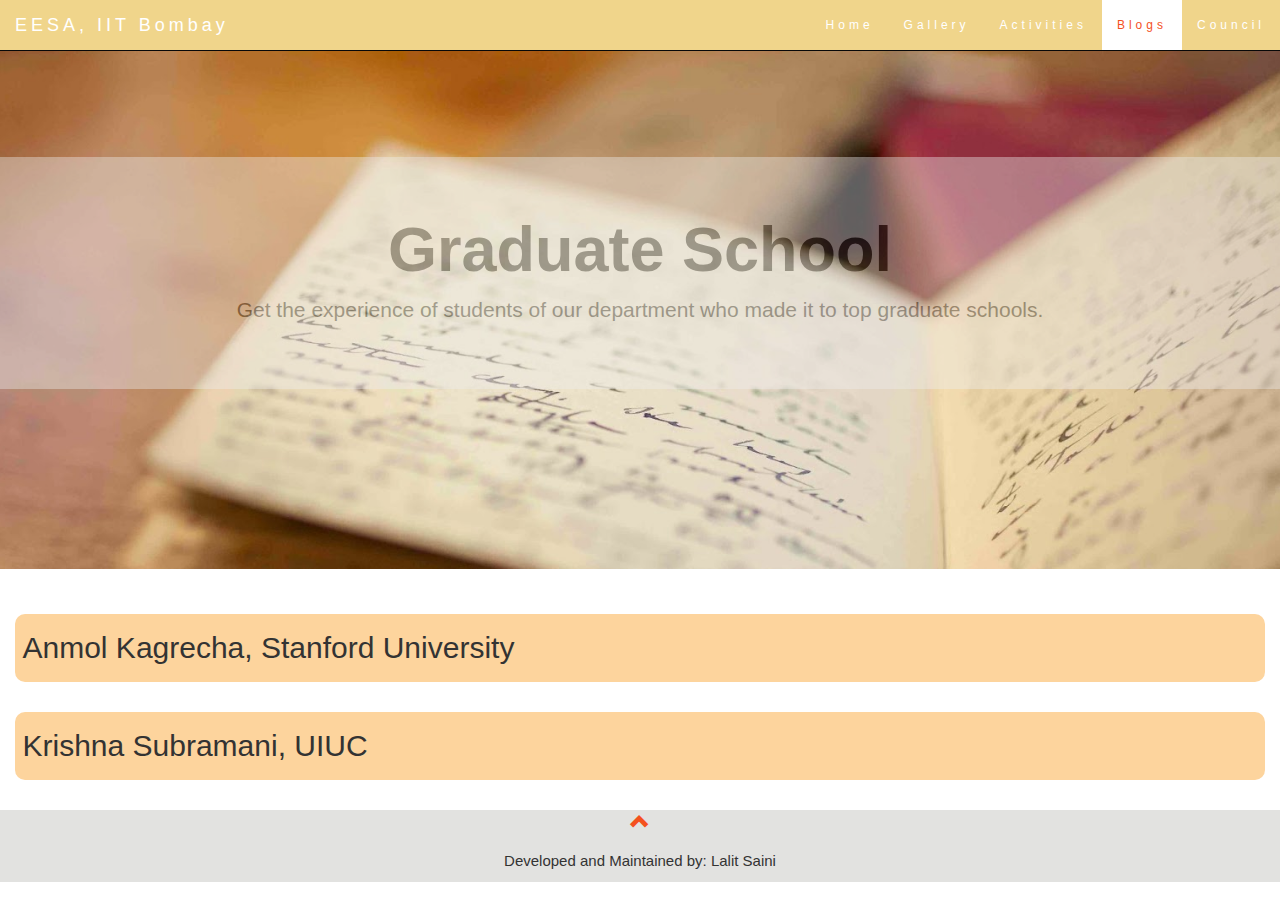
<file: blogs/grad_school.html>
<html>
    <head>
        <title>EESA Blog:Graduate School</title>
        <meta charset="utf-8">
        <meta name="viewport" content="width=device-width, initial-scale=1">
        <link rel="stylesheet" href="../assets/css/main.css">
        <link rel="stylesheet" href="https://maxcdn.bootstrapcdn.com/bootstrap/3.4.0/css/bootstrap.min.css">
        <link rel="stylesheet" href="https://www.w3schools.com/w3css/4/w3.css">
        <link rel="stylesheet" href="https://fonts.googleapis.com/css?family=Lato">
        <link rel="stylesheet" href="https://cdnjs.cloudflare.com/ajax/libs/font-awesome/4.7.0/css/font-awesome.min.css">
        <script src="https://ajax.googleapis.com/ajax/libs/jquery/3.4.1/jquery.min.js"></script>
        <script src="https://maxcdn.bootstrapcdn.com/bootstrap/3.4.0/js/bootstrap.min.js"></script>    

    </head>
<body>
<!-- Header ends here -->
<header>
    <nav class="navbar navbar-inverse navbar-fixed-top" style="background: #f0d58b;">
            <div class="container-fluid">
              <div class="navbar-header">
                    <button type="button" class="navbar-toggle" data-toggle="collapse" data-target="#myNavbar">
                            <span class="icon-bar"></span>
                            <span class="icon-bar"></span>
                            <span class="icon-bar"></span>
                          </button>
                <a class="navbar-brand" href="index.html">EESA, IIT Bombay</a>
              </div>
              <div class="collapse navbar-collapse" id="myNavbar">
                <ul class="nav navbar-nav navbar-right">
                  <li><a href="../index.html">Home</a></li>
                  <li><a href="../gallery.html">Gallery</a></li>
                  <li><a href="../activities.html">Activities</a></li>
                  <li class="active"><a href="../blogs.html">Blogs</a></li>
                  <li><a href="../council.html">Council</a></li>
                </ul>
              </div>
            </div>
          </nav> 
</header>

<!-- Header ends here -->

<!-- banner-->
<section id="bannerIntern" >
    <div class="jumbotron text-center" id="inside">
      <div class="inside">
        <h1 ><b>Graduate School</b></h1> 
        <p >Get the experience of students of our department who made it to top graduate schools.</p> 
      </div>
      </div>
    </section>
    <!--banner ends-->
<!--content-->
<div class="container-fluid">
   <!--inter 1--> 
  <div class="row">
    <a href="#intern1" data-toggle="collapse" style="text-decoration-line: none;">
      <div class="accord">
        <h2>Anmol Kagrecha, Stanford University</h2>
      </div>
    </a>
      <div class="collapse" id="intern1" style="margin:1em;">
          <div class="intern">           
            As of July 2020, Anmol Kagrecha is on the verge of completing his B.Tech and M.Tech in
            Electrical Engineering at IIT Bombay. He has been admitted to the PhD program at the
            Electrical Engineering department at Stanford University and he is also a recipient of the
            Stanford Graduate Fellowship.<br> <hr>
            The article is meant to aid students in the process of applying to PhD programmes. Due to the
            pandemic some of my suggestions might not apply to students who will be applying in 2020. A
            large part of the article is motivated by this amazing ​ <a href="http://matt.might.net/articles/how-to-apply-and-get-in-to-graduate-school-in-science-mathematics-engineering-or-computer-science/" target="_blank">blog post​</a> by Prof. Matt Might.
            <br><br>
            First things first, getting into a reasonable PhD program requires a strong research background.
            Depending on the research area, a certain number of publications are necessary. The art of
            managing research in the undergraduate program will require a separate blog post. Here, the
            aim is to talk about the application process.
            <br><br>
            Most universities require scores of ​ <b>GRE </b>​ and​ <b>TOEFL</b> . I would suggest getting done with GRE
            and TOEFL in summer. These tests require some amount of hardwork in memorizing words and
            writing long essays in a short time. Try to schedule your GRE earlier than TOEFL and within two
            weeks, get done with TOEFL. TOEFL is far easier than GRE but be cautious about the speaking
            section. Tools like Magoosh, Quizlet, and Vocabulary.com might be useful for practice.
            <br><br>
            The next important and time-consuming task is ​<b>preparing a list of professors</b> ​ and therefore,
            the schools you’re interested in. I would suggest applying to a school only if there are at least
            three professors whom you’re interested in working with. Be open to new research areas. It is
            not necessary to continue working on the same problems that you worked on in your
            undergraduate. For example, if you like working on theoretical problems and you worked on
            information theory in your undergraduate, professors working on theoretical problems related to
            optimization, reinforcement learning, blockchains, game theory and of course, information
            theory should be in your radar. Completely changing fields can be tricky but many schools and
            professors are reasonably open-minded.
            <br><br>
            One has to choose which schools to apply to and it requires some strategic decisions to make.
            Firstly,​ <b>apply to schools that you’ll be happy going to</b>. If you only get one admit, ask yourself
            would you be happy going there? If not, then don’t apply. However, being too choosy can lead
            to a situation where one ends up getting no admits. I applied to 9 schools and I wouldn’t have
            regretted going to any one of them. Among the schools I applied to, I would classify 4 of the
            schools as ambitious, 3 as middle, and 2 as safe. However, I’ll reiterate that I would’ve been
            happy going to any of them if I had gotten only one admit.
            <br><br>
            Before filling up the application form, I would recommend that you make a ​ <b>common google
            sheet of PhD applicants</b>, where each applicant fills up their research interests and the schools
            they’re applying to. There is already enough competition, try not to cut each other. Diversify your
            middle and safe school choices and apply to different professors at the top schools. Outrun the
            bear, not each other.
            <br><br>
            Now, I’ll talk about the application materials. Make a ​ <b>three page CV</b> ​ (why? it’s the law!) with a
            focus on your research and course projects. Try not to spend more than half a page on PORs
            and extracurriculars. Get some feedback from your close seniors and polish it up. You will
            typically require ​<b>three recommendation letters</b> ​ for your application. At least two of therecommenders should be professors whom you’ve done research with. Ask them if they’ll be
            able to provide a strong recommendation letter or not. The last recommendation can be from
            someone whom you’ve done a TAship with or with a professor in whose course you performed
            well (AP preferably) or you took a graduate course with (difficult 6xx or 7xx course). A person
            from the industry could be your third recommender but that person should’ve a PhD and should
            be involved in active research.
            <br><br>
            The ​ <b>statement of purpose</b> ​ or SOP is also an important part of your application. The first thing
            to embed in your mind is that you should never read someone else’s SOP before your SOP is in
            good shape. The SOP is meant to convey why you want to do a PhD and shouldn’t be a copy
            of your CV. Try to write a coherent story describing why you got interested in the research
            projects that you worked on and how this motivates you to do a PhD. Get a first draft ready by
            October first week. Ask your seniors to suggest changes and then polish it up. Find more
            information about application materials on the earlier mentioned blog post by Prof. Matt Might.
            <br><br>
            Finally, please be careful with the ​ <b>deadlines</b> . ​ Stanford and Berkeley generally have their
            deadlines earlier. Berkeley also demands something called a personal statement besides the
            SOP. Figure out the details yourselves.
            <br><br>
            Please create a ​ <b>personal webpage</b>. ​ Upload your CV, give descriptions of all the projects that
            you’ve done, even if they’re not on your CV. Provide links to your publications and project
            reports. Professors might get interested in projects that you consider dull or irrelevant.
            Webpages are quite easy to build. This is the template that I had used to make my webpage:
            <a href="https://academicpages.github.io/" target="_blank">Template</a>
            <br><br>
            <b>Apping​ :</b> There are a lot of different opinions on this. Don’t write to a professor if their webpage
            asks you not to. Write only if your work is extremely related to the professor’s work. Apping is an
            arduous process and hardly any emails to professors ever get replied to.
            <br><br>
            <b>Placements​ :</b> There are a lot of different opinions on this. Managing both placements and the
            PhD application process is hard. Application deadlines are nearly parallel to the placement
            dates and I did not sit for the placements. Getting a job in hand is a good safety net but it
            requires considerable effort. I would leave it to you to decide if you want to manage both.
            <br><br>
            Life is hectic till you submit your application but after that, ​ <b>be prepared for waiting and be
            prepared to get emotionally hurt</b>. ​ There is hardly anything you’ll be able to do after submitting.
            The period between submitting your application and finally, hopefully, accepting an admit is
            crazy. It is not uncommon for students to constantly check their emails and an addicting site
            called GradCafe. If you can, keep yourselves busy with recreational activities and take the bare
            minimum course load. I feel it is okay to binge Netflix and go for trips instead of checking
            GradCafe every 5 minutes. You must be thinking that this is not you and you will remain in
            control and you will nail DDP2 or BTP2. Everybody thinks that. Read this paragraph again
            between December and April. Be easy on yourself.
            <br><br>
            Many professors ​ <b>interview</b> ​ students before sending the admits. However, note that interviews
            don’t necessarily convert to admits and not getting interview calls doesn’t mean you can’t get an
            admit. If you do get interview calls, be prepared to explain your projects in detail and answer
            questions put by the professor. Also read at least one paper authored by the professor and
            come up with a question to ask them. Some professors might get into details of coursework and
            this is especially common if you’re not applying to your home department.
            <br><br>
            Always remember that ​ <b>your admits are not solely a function of how good a researcher you
            are</b>. ​ Admits depend on too many things beyond your control and getting an admit to a top
            university doesn’t guarantee success in future endeavors. Stay humble and don’t tie your
            achievements to your ego. I know that it hurts to get rejected and therefore, always have a
            support group to provide you necessary emotional support. Also, stay away from toxic immature
            imbeciles who are too proud of their achievements and have no or little empathy towards others.
            I would like to end by saying that enjoy your application period and accept however things
            unfold.
              <br><br>
            <a href="#bannerIntern" class="buttonIntern" style="text-decoration-line: none;">Back to Top</a>
            </div>
            </div> 
          </div>
       <!--inter 1 ends here-->


       <!--inter 2--> 
  <div class="row">
      <a href="#intern2" data-toggle="collapse" style="text-decoration-line: none;">
        <div class="accord">
          <h2>Krishna Subramani, UIUC</h2>
        </div>
      </a>
        <div class="collapse" id="intern2" style="margin:1em;">
            <div class="intern">  
                <b><large>General Stats</large></b>
                <ol>
                    <li>Research Interests: Audio Signal Processing, Music Information Retrieval</li>
                    <li>GPA: 9.29/10 (at time of application)</li>
                    <li>GRE: 321, 166 Q + 155 V</li>
                    <li>TOEFL: 114, 28 Reading, 30 Listening, 29 Speaking, 27 Writing</li>
                    <li>University: IIT Bombay B.Tech + M.Tech (BS + MS) in EE specializing
                        in Signal Processing</li>
                </ol>
                <b><large>Research Experience</large></b>
                <ol>
                    <li> <b>Experiences:</b>
                        <ol>
                            <li>With a Professor at my University: Have worked with her since the begin-
                                ning of Junior (3rd) year, she is also my Master’s thesis advisor. My initial
                                work with her was on Music Information Retrieval, and for my Master’s
                                Thesis, I worked on generative audio synthesis.</li>
                            <li>Research internship at Kyoto University in statistical signal processing for
                                neuroscience</li>
                            <li>Research internship with the Music Tech Group at UPF Barcelona in
                                Music Information Retrieval</li>
                        </ol>
                        Couple of research projects as a part of various graduate level courses.
                    </li>

                    <li><b>Publications:</b><br>
                        1 domestic conference paper (NCC,accepted), one poster at an international
conference (ISMIR,extended abstract), 1 Journal (Neural Networks,submitted),
1 International Conference (ICASSP,submitted)
                    </li>
                    <li><b>Presentations:</b><br>
                        Presented my accepted paper at NCC. Presented my internship research work
at Honda Research Institute Japan.
                    </li>
                    <li><b>Letter of Recommendation:</b><br>
                        3, one from each professor I worked with. Pretty sure I got solid recommenda-
tions from all 3 as I had worked with them for a good amount of time and also
built a good rapport with them.
                    </li>
                </ol>

                <b><large>Program Applied</large></b><br>
                I want to do my Ph.D. in audio signal processing/music information retrieval.
                In the US, I applied to a mixture of Music Technology Ph.D. programs (which
                comes under the departments of music), and EE programs where I saw faculty
                working in signal processing/audio. I was ready to apply to Music programs
                because there were faculty working at the intersection of signal processing/MIR
                and a variety of other interesting topics. However, one thing to be aware of is
                in some departments, Music Ph.D.’s are not considered STEM, so international
                students will not be applicable for the STEM F1-OPT extension (3 years) to
                work after studying, so contact your department and verify this!
                Unlike the US, UK Ph.D.’s don’t guarantee funding with their admissions,
                so you either have to find funding separately (fellowships, scholarships, etc. )
                or pay. Also, the UK Ph.D.’s funding applications expect you to have a detailed
                idea of what you would be working on (research proposal + discussion with
                advisors + rough timeline of your Ph.D.), so pace yourself accordingly. In the
                UK, I applied directly to programs that had funding guaranteed, either through
                fellowship or a scholarship.<br>
                <ul>
                    <li>US:
                        <ol>
                            <li>Stanford Music (CCRMA): PhD in Computer Based Music Theory and
Acoustics → Rejected on 3 March</li>
                            <li>NYU Steinhardt Music Technology: PhD in Music Technology → Rejected
                                on 5/ March</li>
                            <li>Georgia Tech Music: PhD in Music Technology → Accepted with partial
                                funding on 2 March</li>
                            <li>UIUC: PhD in Electrical and Computer Engineering → Accepted with
                                fully funded RA offer on 5 Feb</li>
                            <li>Johns Hopkins: PhD in Electrical and Computer Engineering → Accepted
                                with full funding (fellowship for first year) on 24 Jan</li>
                            <li>USC: PhD in Electrical Engineering → Accepted with full funding (fel-
                                lowship for first year) on 14 Feb</li>
                        </ol>
                    </li>
                    <li>UK:
                        <ol>
                            <li>Center for Digital Media, Queen Mary University London: Artificial In-
                                telligence and Music Program → Accepted with funding on 22 March</li>
                            <li>Center for Vision, Speech and Signal Processing, University of Surrey:
                                PhD in Vision, Speech and Signal Processing → Rejected on 24 March</li>
                        </ol>
                    </li>
                </ul>
                
                <b><large>General Comments/Thoughts</large></b><br>
                First steps are to give GRE and TOEFL, and get them out of the way. I gave
                GRE and TOEFL in September, within a week of each other. Once done with
                that, start searching for Professors who you would be interested in working
                with. To do this, just go to the university department websites, and check
                out the professors and their research groups. They also often post additional
                information on their websites (do they need new students, what are they working
                on currently etc.)<br>
                I also found it really advantageous to mail the Professor before applying
                and asking them directly if they will be taking new students etc. This serves 2
                purposes: You know that prof is available in case you want to work with him
                and also helps you in selecting schools. If he is not taking students, then you
                might be better off not applying to that school (if no one elses research interests
                you). I found the following links <a href="https://contemplativemammoth.com/2013/04/08/so-you-want-to-go-to-grad-school-nail-the-inquiry-email/" target="_blank"><b>1</b></a> 
                <a href="https://www.huffpost.com/entry/how-to-email-professors-and-virtually-guarantee-the-response_b_9190904" target="_blank"><b>2</b></a> to be helpful while drafting mails. This is
                the template I used while mailing:<br>
                <pre>
                    Hello Professor XYZ,
                    I’m Krishna, a (current degree) student and I am writing this email
                    to you as a prospective Ph.D. applicant.
                    I’m currently (describe current work in 1 or max 2 lines). I have attached
                    my CV below, which highlights some of my research in (xyz). I’ve also
                    linked my homepage, where you can find more information on my research.
                    I find your work on (xyz) fascinating, and (a sentence indicating that
                    you have read his work or worked on something similar) I also like
                    your work on (something else that interests you) and would love to
                    hear more about graduate opportunities with you.
                    Thank you for your time and, I look forward to hearing from you!
                    Sincerely,
                    Krishna Subramani.
                    Homepage: (url to homepage)
                </pre>
                With the following mail template, I heard back from almost everyone I mailed
                (7 out of 8 places I applied to). Another thing that I felt that helped was
                building a small webpage, where you can describe your research in more detail
                (publications/project reports/code etc). I used Jon Barron’s website <a href="https://jonbarron.info/" target="_blank" ><b>template</b></a>.
                You can use github pages to host your website, or a server if your university
provides one (IITB provides one through bighome)
                <br>
                The next important component is the SOP. This is not the most impor-
                tant part of the application (your research experience, it’s relevance with your
                prospective profs current research and your recommendations are very impor-
                tant). What the SOP does however is highlights your research strengths, and
                allows the department to match you to prospective profs (whom you can name
                in your SOP). Here are two blogs <a href="http://matt.might.net/articles/how-to-apply-and-get-in-to-graduate-school-in-science-mathematics-engineering-or-computer-science/" target="_blank"><b>1</b></a> 
                <a href="http://www.cs.cmu.edu/~pavlo/blog/2015/10/how-to-write-a-bad-statement-for-a-computer-science-phd-admissions-application.html" target="_blank"><b>2</b></a> which I found really helpful while drafting
                my own SOPs.
                <br>
                A few more miscellaneous takeaways from my experience:
                <ol>
                    <li>If possible, meet-up faculty if they come to local conferences/university
                        symposiums or talks - I was lucky in this, the professor I wanted to work
                        with at UIUC was in a workshop in India, so I could attend the workshop
                        and talk to him.</li>
                    <li>Talk to graduate students who work with the advisor you want to work
                        with. They can give you a good insight (advising style etc.). Talk to
                        multiple grad students if possible to get a less noisy estimate of the advisor.</li>
                    <li>One potential reason for my rejection from music programs might be my
                        lack of formal music training, which a few schools desire. Also, the Music
                        Technology Ph.D. programs are more competitive than the ECE Ph.D.
                        programs in that they only take 2-3 students every year. So, if you are
                        applying to Music Technology Ph.D. programs, keep all these in mind.</li>
                    <li>For the UK programs, contact the potential advisor beforehand, as they
                        can help you in drafting the research proposal, and they can also help with
                        your application in general.</li>
                </ol>

                <b><large>Helpful Links</large></b>
                <ul>
                    <li>For SOP Drafting: https://grad.berkeley.edu/admissions/apply/statement-purpose/,
                        https://users.soe.ucsc.edu/~ejw/advice/</li>
                    <li>Useful Subreddit: https://www.reddit.com/r/gradadmissions/wiki/
                        index</li>
                    <li>L A TEX code for SOP: I used a modified version of the code on https://
                        tex.stackexchange.com/questions/150900/latex-coding-for-statement-of-purpose/
                        150903#150903.</li>
                </ul>
                <br><br>
                <a href="#bannerIntern" class="buttonIntern" style="text-decoration-line: none;">Back to Top</a>
              </div>
              </div> 
            </div>
         <!--inter 2 ends here-->
</div>        
        
         <!-- intern 3-->
         <!-- <div class="row">
            <a href="#intern3" data-toggle="collapse" style="text-decoration-line: none;">
              <div class="accord">
                <h2>Neil, Sony Tokoyo</h2>
              </div>
            </a>
              <div class="collapse" id="intern3" style="margin:1em;">
                  <div class="intern">
                      
                       <a href="#bannerIntern" class="buttonIntern" style="text-decoration-line: none;">Back to Top</a> 
                  </div>
              </div>
              </div>   -->
          <!-- intern 3 ends here-->

        
   
<!--content ends here-->

<!--footer-->
<footer class="container-fluid text-center" style="margin-top:1em; background: #e2e2e0">
    <a href="#bannerIntern" title="To Top">
      <span class="glyphicon glyphicon-chevron-up"></span>
    </a>
    <p>Developed and Maintained by: <a href="https://codelalit.github.io/" title="Visit Lalit">Lalit Saini</a></p>
  </footer>
<!--footer ends here-->
</body>
</html>
</file>
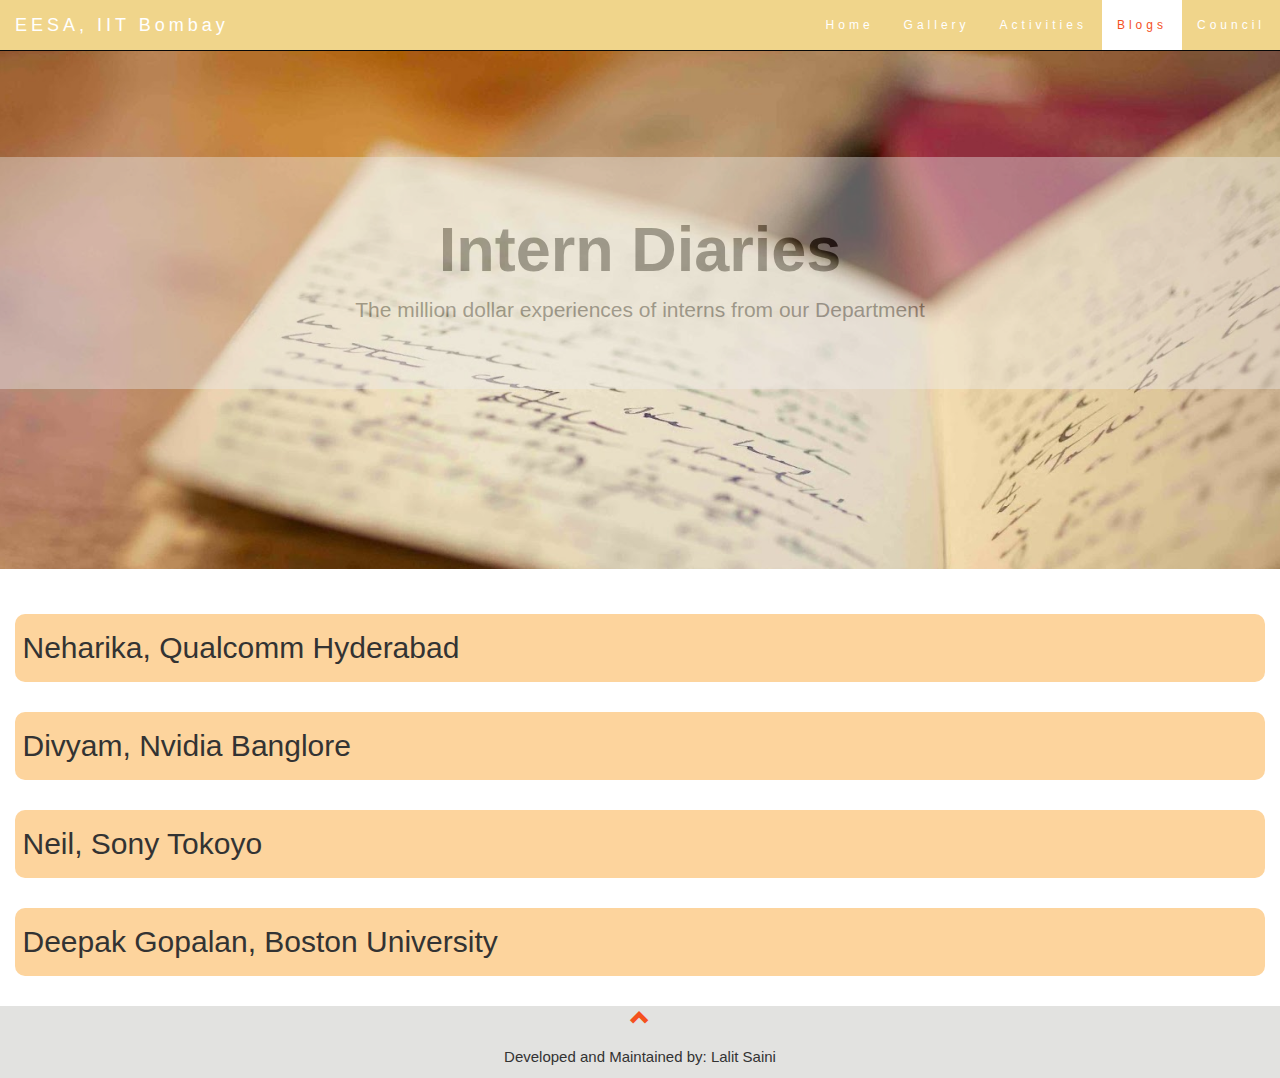
<file: blogs/intern_diaries.html>
<html>
    <head>
        <title>EESA Blog: intern diaries</title>
        <meta charset="utf-8">
        <meta name="viewport" content="width=device-width, initial-scale=1">
        <link rel="stylesheet" href="../assets/css/main.css">
        <link rel="stylesheet" href="https://maxcdn.bootstrapcdn.com/bootstrap/3.4.0/css/bootstrap.min.css">
        <link rel="stylesheet" href="https://www.w3schools.com/w3css/4/w3.css">
        <link rel="stylesheet" href="https://fonts.googleapis.com/css?family=Lato">
        <link rel="stylesheet" href="https://cdnjs.cloudflare.com/ajax/libs/font-awesome/4.7.0/css/font-awesome.min.css">
        <script src="https://ajax.googleapis.com/ajax/libs/jquery/3.4.1/jquery.min.js"></script>
        <script src="https://maxcdn.bootstrapcdn.com/bootstrap/3.4.0/js/bootstrap.min.js"></script>    

    </head>
<body>
<!-- Header ends here -->
<header>
    <nav class="navbar navbar-inverse navbar-fixed-top" style="background: #f0d58b;">
            <div class="container-fluid">
              <div class="navbar-header">
                    <button type="button" class="navbar-toggle" data-toggle="collapse" data-target="#myNavbar">
                            <span class="icon-bar"></span>
                            <span class="icon-bar"></span>
                            <span class="icon-bar"></span>
                          </button>
                <a class="navbar-brand" href="index.html">EESA, IIT Bombay</a>
              </div>
              <div class="collapse navbar-collapse" id="myNavbar">
                <ul class="nav navbar-nav navbar-right">
                  <li><a href="../index.html">Home</a></li>
                  <li><a href="../gallery.html">Gallery</a></li>
                  <li><a href="../activities.html">Activities</a></li>
                  <li class="active"><a href="../blogs.html">Blogs</a></li>
                  <li><a href="../council.html">Council</a></li>
                </ul>
              </div>
            </div>
          </nav> 
</header>

<!-- Header ends here -->

<!-- banner-->
<section id="bannerIntern" >
    <div class="jumbotron text-center" id="inside">
      <div class="inside">
        <h1 ><b>Intern Diaries</b></h1> 
        <p >The million dollar experiences of interns from our Department</p> 
      </div>
      </div>
    </section>
    <!--banner ends-->
<!--content-->
<div class="container-fluid">
   <!--inter 1--> 
  <div class="row">
    <a href="#intern1" data-toggle="collapse" style="text-decoration-line: none;">
      <div class="accord">
        <h2>Neharika, Qualcomm Hyderabad</h2>
      </div>
    </a>
      <div class="collapse" id="intern1" style="margin:1em;">
          <div class="intern">  
        <header>            
              <a href=https://www.facebook.com/profile.php?id=100013264625816><i class="fa fa-facebook-square fa-3x" aria-hidden="true"></i></a>
              <a href="https://www.linkedin.com/in/neharika-jali-ba3b5b161/"><i class="fa fa-linkedin-square fa-3x" aria-hidden="true"></i>
              </a>
              </header>
              <p>Hello Reader! My name is Neharika. I finished my third year as a dual degree student in the department of Electrcial Engineering and spent a summer as an Interim Engineering Intern at Qualcomm Hyderabad. Qualcomm is the compnay that makes the ubiquotous Snapdragon processors found in smartphones  and the company that is often associated with the 5G technology. It has 170 offices across 30 countries. Founded as a communications company, it now works on areas as diverse as advanced multimedia technolgies and self-driving cars, in addition to making super efficient chipsets.</p>
              <p>
                <img src="../assets/images/interns/i11.png" style="width:50%; height:50%;"><br>
              <b>	Getting There</b><br>
              <br>University Internship vs Company Internship? I decided to sit for companies with the thought that this would be last opportunity to experience the corporate life before placements and with a distant possibility of a PPO. Qualcomm is one of the first few electrical core companies that comes for internships through PT Cell, is a company that slightly prefers and also offers PPOs to Dual Degree students. Their JAF doesn’t annouce specific projects and tends to be a general overview of the company and skills that they are looking for in a candidate. Their IAF opens in the first week of August and the final results are out by the end of August. They have two profiles – Hardware and Software and you give a test in either one of the domains. Most software postings being in Hyderabad and most hardware ones being in Bangalore. The selection test has questions on programming, digital, analog and signals and time tends to be a key factor. A decently big shortlist based on the test is announced and two rounds of interviews are conducted. The first round is a one-on-one technical interview testing you on basic concepts of electrical engineering, programming and a few puzzles. And before the 20 minute odd interview wraps up, they ask to take them through your project and other technical activities that you have undertaken breifly. The next round is a HR interview where they test your general communication skills and your enthusiasm to work with the company. They also ask for a preference of field of work that you would be interested in if you were selected although they make no promises that you will get to work in this area. And generally being selected for the HR round means you already have a foot in the door.
              
              </p>
              <p>	
              A word of caution for the internship process, select what companies you want to apply for wisely. Don’t be too hopeful about a company and ditch opportunities that come your way in the mean time or don’t be too pessimistic that you accept the first company that comes on campus.  Talk to your seniors but don’t take their word at face value. Think for yourself about what you want. Third year internship are not the make or break points in your lives but they can help you identify which direction you want to go or NOT want to go.
              </p>
              <p>						
              <b>The Work</b><br>
              With offices spreads across 6 buildings in the IT Hub of Hyderabad, they have loads of teams working on  a variety of things albeit mostly software. A company with an open door policy, you have cafeteria in every building, coffee lounges on each floor, and various popular eateries (Starbucks, Keventers, Dominos, Subway and the like) in some buildings. Equipped with a gynasium, you can spend your after work hours working on your fitness. You won’t have to adjust your wardrobe for work either. Turning up in a neatly ironed pair of shirt and trousers in considered overdressed. The working hours are super flexible and all they care about is getting the work done. Also everybody around you is always willing to help you even if they are not in the same team as yours.</p>
              <p>
                After a day of orientation, you are alloted your mentors, managers and eventually your project. Although your team allotement might seem random sometimes, you generally have a choice while picking the project you want to work on. I worked with the Camera Systems team and unfortunately can’t talk more about it due to my Non-Disclosure Agreement. I was the only intern on the project that I was working on. While this gave me the freedom to structure the work and schedule the way I wanted, it also left me wanting a slightly better team experience. Most tasks and projects alloted here at Qualcomm are individual. It’s the best place to work in if you working on 5G technology or any communcation related technology but there will probably be better places if you are looking for   say Machine Learning projects. In addition to our project, we also had weekly talks about what is going on elsewhere in the company and some of the latest projects that they are working on.
              </p>
              <p>
                <b>City and Travel</b><br>
              Although stipend is a little on the lower side, the company pays for travel, accomodation and food. You sort of save your entire stipend with the acco being so close to your place of work. Summers can be harsh compared to the moderate Mumbai weather but it is way drier and an air conditioned office and accomodation compensates for the heat. It is not a traveller’s paradise and the heat will kill half your enthusiasm but the later part of your stay gets more pleasant with evening showers breaking the heat of the day. You will certainly get a feel of the Deccani traditions, architecture and cuisine. Don’t forget to try Haleem, a rich nutritious stew made of wheat or barley, lentils and meat or vegetables, if you are in the city during Ramzan. And beware it might have bones if you are having the non-vegetarian one despite looking soft and gooey.
              </p>
              <p><b>Tldr:</b> A great company with decent perks if you are looking for a core electrical engineering intership in the domain of communications and signal processing with a slight preference for dual degree students.
              
              Thank you for reading through the piece. If you have further questions, feel free to ping me.
              </p>           
              <br>                
              <a href="#bannerIntern" class="buttonIntern" style="text-decoration-line: none;">Back to Top</a>
            </div>
            </div> 
          </div>
       <!--inter 1 ends here-->


       <!--inter 2--> 
  <div class="row">
      <a href="#intern2" data-toggle="collapse" style="text-decoration-line: none;">
        <div class="accord">
          <h2>Divyam, Nvidia Banglore</h2>
        </div>
      </a>
        <div class="collapse" id="intern2" style="margin:1em;">
            <div class="intern">  
                <header>
										<a href=https://www.facebook.com/divyam.bapna005><i class="fa fa-facebook-square fa-3x" aria-hidden="true"></i></a>
										<a href=https://www.linkedin.com/in/divyam-bapna-809a2a136/><i class="fa fa-linkedin-square fa-3x" aria-hidden="true"></i></a>
										</header>
										<p>Hey everyone! I interned at NVIDIA, Bangalore during this summer and would like to share my experience. People have a prejudice that NVIDIA implies “Graphics” which is not true. Over the last decade, NVIDIA has focused its interest in a variety of fields like self-driving cars, real-time ray tracing, special-purpose CPUs, of course AI and some more areas.</p>
										<p>
											<img src="../assets/images/interns/divyam1.jpg" height=300 width=300><br>
										<b>	Internship Season</b><br>
                    I was interested to do an internship in a digital profile which offered a good balance of hardware and software. NVIDIA takes interns only for hardware profile. Though, it is entirely possible that the work you are offered is software-based but it will be in touch with hardware aspects.
                    The selection procedure involved a CPI-based shortlist followed by an interview. The interview was about 40 minutes in duration and was completely technical. Initially, the interviewers accentuated the projects on my resume then they moved on to some DSA related questions and digital logic questions.<br>
                    P.S. They don’t really prefer taking dual degrees for interns.
                    </p>
                    <p>							
                    <b>Project Allocation</b><br>
                    There are a lot of exciting projects which the company plans to give out to the summer interns. But the sad part is that you don’t get to choose the project of your interest and it is entirely possible that the allotted project doesn’t align with your interest/skills. For example, one of my co-interns was allotted a project on graphics and deep learning contrary to the fact that he had no experience even on the lowest scale in that topic.</p>
                    
                    <p>
                      <b>My Work</b><br>
                    The topic of my project was “Performance Estimation Using Deep Learning Simulator” and my work was on this simulator which is a purely software-based tool that does not any task on actual hardware but models it. The hardware of concern here is single and multi-GPU topologies. The motivation behind this simulator is to estimate the time, hardware resources, throughputs, efficiencies etc. that would be required for the training/inferencing of the neural network.<br>
                    I had to run several simulations, analyze the detailed report which popped out then dive into the specific tasks and their modelling to verify if the numbers agreed with what was seen on silicon. And at some point, if the numbers were too off then I worked on improving the modelling after referring to several texts.
                    </p>
                    <p>
                      <b>Work Culture</b><br>
                    NVIDIA nurtures a quite open work culture. There is nothing like “fixed/minimum” number of work hours per day instead it is anytime come and anytime go policy.<br> 
                    Each intern was allotted a mentor, whom he/she could approach anytime for any doubt and a manager, with whom there used to be a weekly sync-up meet. Of course, the other team members could also be approached and they would be really cooperative and helpful.<br>
                    I had a good corporate experience about what I had expected before joining because in NVIDIA, apart from the workload, an intern was treated no differently than an employee. I used to have one to one meetings with a regular employee in Shanghai, right from the second week of joining and he was always very responsive.
                    </p>
                    <p>
                      <b>Facilities Provided</b><br>
                    NVIDIA provided an entire two months stay at a hotel about 4 km from the office but this was just for the interns. To and fro travel service, lunch (not good though) and evening snacks is provided free of cost to all the employees. Of course, a pantry which many times I would visit just hoping to find another co-intern to cut some time :P. <br>
                    NVIDIA believes in the best and efficient quality of work and that tangibles should never be the limiter. So, it tries to provide the latest laptop to everyone, extended displays as required and also an “ergonomically” designed chair to minimize stress from sitting for too long.
                    </p>
                            <img src="../assets/images/interns/divyam2.jpg" height=300 width=300><br>	
                    <p>
                    <b>Life outside the Office</b><br>
                    My office routine was 9 am (making use of the free travel service) to 5.30 pm and sometimes 8:30 pm (if work lagged). I and my friends used to go out just for dinner on weekdays. Since dinner had to be self-arranged, we preferred to go out and try different cuisines every day because there were plenty of restaurants (with Zomato Gold :P) at walking distance from the hotel.<br>
                    There aren’t many good places to visit in Bangalore but some places like Cubbon Park, Samsung Opera House are worth a visit. Also, a visit to Nandi Hills early in the morning is justifiable.<br>
                    Most of my weekends were spent doing get-togethers with different groups of friends. Other activities would include going to a mall, bowling, movies or a faraway restaurant.<br>
                    I spent one entire weekend going to Coorg, a hill-station kind of place about 250km from Bangalore on the west.
                    </p>
                    
                    <img src="../assets/images/interns/divyam3.jpg" height=300 width=300><br>
                    <p>I went on a road trip for a day to Hogenakkal Falls with co-interns on one of the weekends.</p>
                    <img src="../assets/images/interns/divyam4.jpg" height=300 width=300 ><br>
                    <p><b>Farewell</b><br>
                    The HR took all the interns to Smaaash for bowling, dancing and then for dinner. Apart from a common outing, almost every team (with mostly one intern) used to go out for lunch.
                    I think the overall experience was great and satisfying. NVIDIA is a great company to work in.
                    </p><br>             
                <a href="#bannerIntern" class="buttonIntern" style="text-decoration-line: none;">Back to Top</a>
              </div>
              </div> 
            </div>
         <!--inter 2 ends here-->
        
        
         <!-- intern 3-->
         <div class="row">
            <a href="#intern3" data-toggle="collapse" style="text-decoration-line: none;">
              <div class="accord">
                <h2>Neil, Sony Tokoyo</h2>
              </div>
            </a>
              <div class="collapse" id="intern3" style="margin:1em;">
                  <div class="intern">
                      <header>
                          <a href=https://www.facebook.com/neildalal125><i class="fa fa-facebook-square fa-3x" aria-hidden="true"></i></a>
                          <a href=https://www.linkedin.com/in/neil-dalal-325941140/><i class="fa fa-linkedin-square fa-3x" aria-hidden="true"></i></a>
                          </header>
                          <p><b>Sony - The Why and How?</b><br>
                            At the beginning of the internship season, I was one of those who was clueless as to what I wanted to do ahead in life and so also clueless about what type of internships I should apply for. Luckily, I knew what I didn’t want to do for sure and I started from there. <br>
                            <img src="../assets/images/interns/sony1.png" height=300 width=300><br>
                            I knew after my DD from IITB, I didn’t want to go on and do research or a PhD in any field. I knew I didn’t want to study more in life. This straightaway ruled out Univ-interns. Being born and brought up in Mumbai and it being so close to my heart, I knew I didn’t want to leave this city and intern or later go on to work in any other Indian city like Benglaru or Gurgaon. This didn’t leave me with much options. Also note, being a DD student on its own ruled out a lot of companies for me. My best bet was to try for a company intern with an abroad place of posting. Sony, the first such company to open for an Elec DD student, was naturally my go-to choice. Afterall, who wouldn’t like to go to Japan, one of the most technologically advanced and safest countries, birthplace of Pokemon, anime and childhood cartoons like Shinchan and Doraemon which all of us grew up watching. If you are still not sold, just the fact that you would be working in the company that made the PlayStation, something which all of us spent our childhoods using, should be enticing AF.<br>
                            <!--<img src="images/divyam1.jpg" style="width:50%; height:50%;"><br> -->
                            Now that I knew my so called ‘Dream Company’, the question was ‘HOW?’. It turned out the selection process, similar to other Japanese firms, involved writing Essay type answers(SOP) to 3 questions. On the basis of that, the company would shortlist you for the interview. Sony opened up 7 positions as 7 different IAFs and I signed for the 3 which related best to my profile. I put in some effort, incorporated some valuable advice from seniors and wrote my SOP. There are a lot of points to note while answering these questions, one of them being NOT to use high level English but to just express yourself in the most simple and concise way you can (The Japanese are very poor in English). Out of 180 applications in one of their R&D IAFs, I found a place in the shortlist at the 1st waiting position. The long duration of time between the shortlist and interviews helped me get promoted to the final interview list. The interview was held via Skype, about 25-30mins long, tested my technical knowledge superficially and was mainly HR. I was lucky enough to have done a course project in one of my labs which seemed to resemble the project in that IAF to some extent, which I believe immensely helped the cause. <br>
                            If you’re wondering whether I had parallelly applied for any other internships, then yes, I had done. There was always a huge luck factor involved with Sony and one needed to be realistic rather than playing valiant and going all in for it. Luckily(I say so now), I accidentally missed my Texas Instruments test and I didn’t have to face the dilemma of whether to sit for its interviews or to play truant and risk waiting for Sony’s interviews that were to be held later. They say, ‘Everything that happens, happens for good’.
                            
                            </p>
                          <p>
                            <img src="../assets/images/interns/sony2.png" height=300 width=300><br>
                          <b>	The Work</b><br>
                          After the selection, the Visa and other paperwork was fairly simple and was well assisted by Sony. The 10 week internship started soon, with me sitting on the airplane, both, super excited and with a sense of anticipation and nervousness as to how these 10 long weeks were going to span out.  
                          <br>On my first day as an R&D intern in Sony, I met my mentor, my manager and the team which I was going to work with. They briefly explained me the project and my internship goal, which frankly, seemed extremely daunting to me at first. My humble manager, a 47 year old former national level Baseball player and an avid Pokemon Go fan, trying to speak as much correct English as possible said - “We hire you to start and complete this project for us. We don’t know much about it…..”  Such expectations and belief from just a 3rd year undergrad, less than half the mean age of all the people sitting in the room, left me both terribly anxious and extremely eager to take up this challenge.<br>
                          The next day, I arrived at my seat at 9:32am, and I was told in the most polite and indirect way ever possible, that I was late by 2 minutes and that I should make efforts to come early tomorrow onwards. The plus side of their this obsession with punctuality was that they would not allow me to work after 6:00pm. Yes, no overtime and no working on weekends...! Because if I did, they would have to legally pay me for the overtime work on an hourly basis. There, that’s Japan for you. <br>
                          My project involved applying Signal Processing and Machine Learning techniques to estimate and measure certain vital characteristics of the most complex and incredible machine - the human body. In the first 2 weeks of the internship, I ended up reading more research papers than I ever thought I would in my entire student life. After gathering sufficient knowledge about the field, I was asked to replicate one of the research papers. The rest of my 8 weeks were spent on coding, testing and improving the results on MATLAB. Concepts and things which I vaguely remembered learning sometime in some course in Insti surely helped. The people in my team were also very approachable, supportive and gave valuable advice now and then. I was supposed to report my work daily to my mentor and on a weekly basis to my team members. Also I was supposed to give a midterm and a final presentation to all my section members mentioning my progress and achievements until that time. Speaking slowly and indicating all the important points on the slides was enough to ensure everyone understood (Remember, the Japanese are very poor in English). In the end, achieving the internship goal turned out to be pretty manageable and my team was pleased with my efforts and my little contribution to their work. This little sense of satisfaction and content on completing the work assigned and fulfilling the trust they put in was simply special. 
                         </p>
                        <p>							
                        <b>Tokyo - The City</b><br>
                        Tokyo is one of the cities with the highest standard of living and things can get a bit expensive at times. Thankfully, the accommodation and all business travels were covered by Sony and food was the only thing I needed to manage on my own. The entire city is very well connected by a network of metro lines and that is the go-to mode of transportation for 90% of the locals - thanks to the exorbitant cab fares and outrageous parking charges all over the city. That means during peak hours, the trains get as crowded as they do in Mumbai and having to skip 2-3 trains is very normal. Thankfully my office was at a walking distance and was able to escape the crowd more often than not. I found myself switching numerous metro lines and walking at least 15kms on my ‘sight-seeing’ trips over the weekends. <br>
                        <img src="../assets/images/interns/sony3.png" height=300 width=300>
                        <br><br>
                        Perfectly safe to drink tap water and the overly cheap alcohol rates ensured I didn’t stay thirsty during the internship. Drinking beer and wine along with meals is a common custom in Japan. Post dinner, it is not surprising to see men dressed in suits and expensive accessories to be lying on footpaths, passed out, with their bags, laptops and mobile phones all over the place. What is surprising is that there is no theft and you can expect to find whatever you forget, exactly where it was, safe and secure. 5-6 year old kids safely go to school alone using public transport. I could enjoy walking through narrow, dark, isolated streets at 3am without any fears. This notion of safety would probably be the thing I miss the most back here in India.<br>
                        <img src="../assets/images/interns/sony4.png" height=300 width=300><br>
                        Tokyo is also one of the most populated cities in the world and is home to the busiest metro station, and the busiest street crossing on the planet. On a clear day, the beautiful Mount Fuji, Japan’s tallest mountain and an active volcano site, is visible from any of the tall observatories in the city. Pokemon, anime, and robot cafes, vending machines, capsule hotels, temperature controlled electronic toilet seats, bullet trains, etc are somethings simply unique to this country. The ‘Kawai’ culture, the nightlife and the adorable dogs were something that kept me entertained throughout my stay. In spite of hogging on ramen, sushi, noodles, chocolates all day and having an 8hr desk job, I still somehow magically ended up losing 7kgs in those 10 weeks. <br>
                         </p>
                         <p>
                        <b>The End</b><br>
                      I believe the 3rd year internship is a wonderful opportunity for each student to explore the various fields out there and inspect his/her likes/dislikes. I would urge everyone to put in efforts to get a good intern, where you best think you would like to work later on in life. Sitting through the stressful placements is not something that one would want to happily experience. Securing a PPO through your intern will ease off your final year stress and you can enjoy and explore the Insti life at its best.<br>
                      That all said, nothing beats living in your own native country and city, and I was as excited to return back to Mumbai as I was to visit Tokyo. The intern didn’t only help me gain a lot of valuable knowledge and confidence but also left behind plenty of memories to cherish for a lifetime. Most importantly, it taught me enough Japanese to easily connect with and ask (out) the cute SHIRUCAFE volunteers for coffee :p<br>
                      <img src="../assets/images/interns/sony5.png" height=300 width=300>
                       </p>
                       <a href="#bannerIntern" class="buttonIntern" style="text-decoration-line: none;">Back to Top</a> 
                  </div>
              </div>
              </div>  
          <!-- intern 3 ends here-->

          <!-- intern 4-->
         <div class="row">
            <a href="#intern4" data-toggle="collapse" style="text-decoration-line: none;">
              <div class="accord">
                <h2>Deepak Gopalan, Boston University</h2>
              </div>
            </a>
              <div class="collapse" id="intern4" style="margin:1em;">
                  <div class="intern">
                      <a href=https://www.facebook.com/deepak.gopalan.18><i class="fa fa-facebook-square fa-3x" aria-hidden="true"></i></a>
										<a href=https://www.linkedin.com/in/deepak-gopalan//><i class="fa fa-linkedin-square fa-3x" aria-hidden="true"></i></a>
										<h3>Boston University</h3>
										</header>
										<p>I am Deepak Gopalan. I spent the summer after my junior year on a research internship at Boston University. As someone who is really into core elec and wants to pursue a career in research, going for a Univ intern was a no-brainer for me. At the time I was applying for internships, I had gotten really into IC design, and so I wanted to go for an internship that would let me hone my circuit design skills. <br>
										<p>	<img src="../assets/images/interns/bu.jpg" height=500 width=500><br>
											I had applied to and got provisional acceptances from some of the circuits groups from MITACS, but when I learnt that there was actually a circuits Prof. from the US hiring an intern through PT Cell, I was really excited! I read up a bit about the Prof. and found out that she was quite new. But I saw that throughout her career, she had been guided by some of the pioneers in this field. I had also seen in my last year internship, that younger guides tend to be more hands-on when it comes to research, and that was something I really valued. The original JAF was about a signal processing project, but during the interview, I asked if I could be involved in other projects of my interest and learnt about other amazing ongoing projects. In the end, it worked out really well for me.<br></p>
										<p><b>Stay in Boston</b><br>I subletted a room for the two months. Rent in Boston is quite expensive compared to other places in the states, but I found one of the cheaper ones. My apartment mates were all from India, and were mostly Masters students in different universities. As a vegetarian, food is always a problem, but thankfully many of my apartment mates were also vegetarians, and we took turns making food. I finally learnt to make my own food from those guys! Plus, having a bunch of Indian guys and girls around, all just a few years elder to me, meant that I could get a lot of "fundae" from them while also having great company to chill with on weekends!</p><br>
										<p><b>Project Description:</b><br>
											During the internship, I was working on two different projects simultaneously. 
											The first one was on compressive sensing used in spectrum sensors and the other was on ingestible capsules to detect bleeding in the GI tract.</p>
																			<p><b>Compressive Sensing for Spectrum Scanners:</b><br>
											So all the devices that use wireless communication, transmit and receive data in the RF spectrum. 
											With a surge in the number of these devices and with a limited spectrum, congestion has become a significant issue.<br> 
											The primary, licensed user of the spectrum might not be using the spectrum at all times. <br>
											One way to ease the spectrum congestion is to have secondary users use the spectrum when the primary user is not using it. 
											This is called dynamic spectrum sharing. To do this, we need sectrum scanners to identify unused spectra.<br>
											My role was to create models for different spectrum scanners. 
											Some of these models were compressive sensing based, which is basically sub-nyquist sampling and recovery of sparse signals. 
											The main purpose of the project was to assess the vulnerabilities of the different spectrum scanners and how easy/hard it is for an attacker to make the scanner unusable.
											</p>
											<p><b>Ingestible Capsule:</b><br>
											The other project I worked on was an ingestible capsule for detection of GI bleeding. Basically there are bacteria that are genetically modified to show illuminiscence in the presence of a chemical target such as blood. The emitted light is detected by a photodiode or a phototransistor and is used to determine the level of bleeding. <br>
											This is a huge project, with multiple groups involved. Apart from our circuits group from BU, there were groups from MIT who were working on the bacterial genetics part and  the mechanical part of the capsule. The circuits part might sound really simple, even like an EDL level project, but the currents that we are trying to detect are at fA range! Also, the whole system is inside the body, so powering it is a challenge. The circuits need to operate at a nW power level! This makes the whole design really challenging. <br>
											</p>
											<p>I was working on one of the components needed for the chip, the low power oscillator. I was also involved in the whole system level design. This project was a huge contrast from the previous one. That was a relatively small project, with only me and the Prof working on it, this was a huge, inter-diciplinary project, with work moving really slowly, but has a much larger impact when its complete. Plus I got to attend meetings at MIT and discuss challenging research problems with some of the best minds in the world, which was also amazing by itself!</p>
											<p><b>Overall Experience:</b>
											Overall, the internship was an awesome experience. I got to be part of some really exciting projects, which re-ignited my whole academia enthu. After this, I am really looking forward to going full time into research in the near (hopefully!) future, and I would encourage anyone from elec to go there for an internship next year!
                      </p>
                      <a href="#bannerIntern" class="buttonIntern" style="text-decoration-line: none;">Back to Top</a> 
                  </div>
              </div>
          </div>
          <!--intern 4 ends here-->
  </div>
   
<!--content ends here-->

<!--footer-->
<footer class="container-fluid text-center" style="margin-top:1em; background: #e2e2e0">
    <a href="#bannerIntern" title="To Top">
      <span class="glyphicon glyphicon-chevron-up"></span>
    </a>
    <p>Developed and Maintained by: <a href="https://codelalit.github.io/" title="Visit Lalit">Lalit Saini</a></p>
  </footer>
<!--footer ends here-->
</body>
</html>
</file>
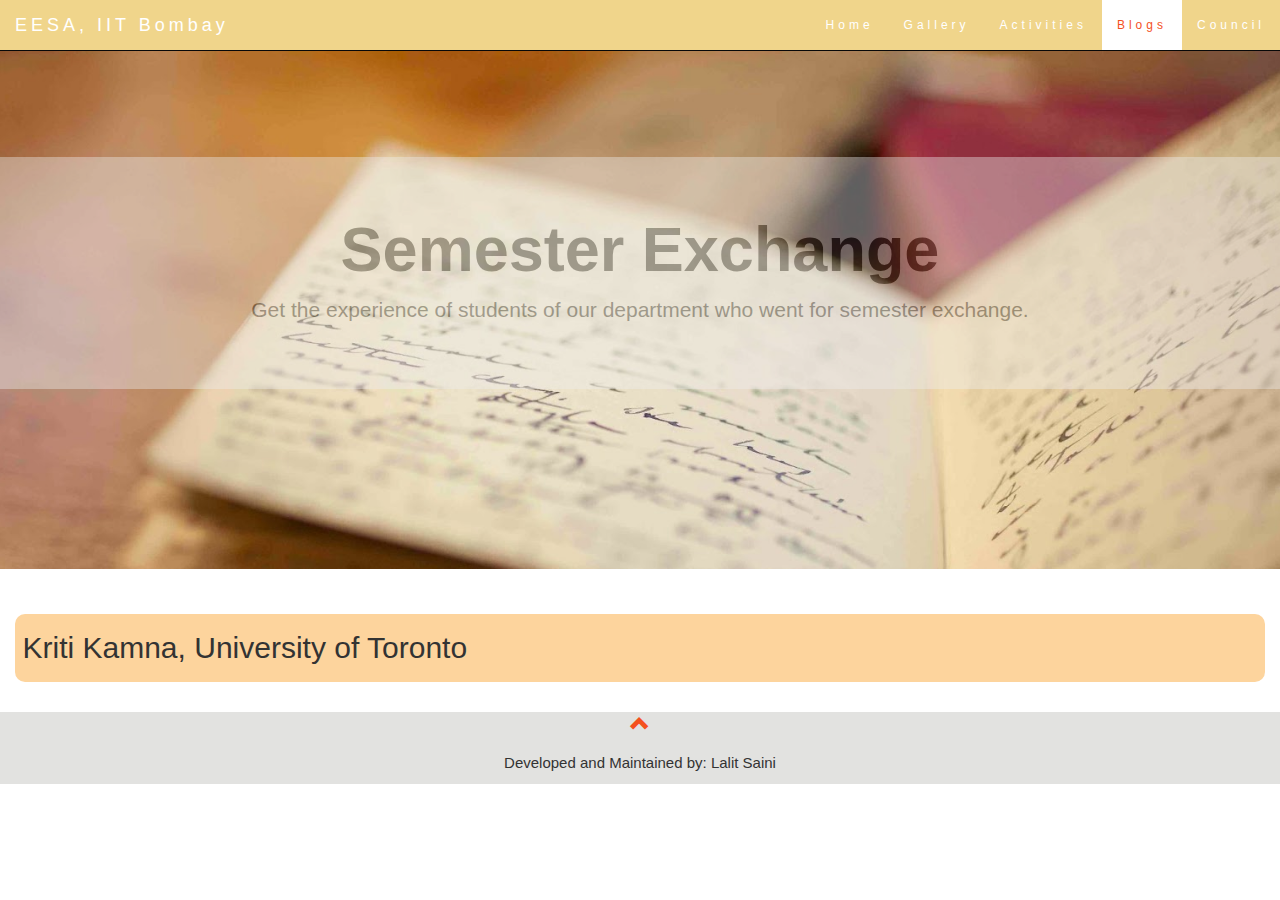
<file: blogs/sem_ex.html>
<html>
    <head>
        <title>EESA Blog :Semester Exchange</title>
        <meta charset="utf-8">
        <meta name="viewport" content="width=device-width, initial-scale=1">
        <link rel="stylesheet" href="../assets/css/main.css">
        <link rel="stylesheet" href="https://maxcdn.bootstrapcdn.com/bootstrap/3.4.0/css/bootstrap.min.css">
        <link rel="stylesheet" href="https://www.w3schools.com/w3css/4/w3.css">
        <link rel="stylesheet" href="https://fonts.googleapis.com/css?family=Lato">
        <link rel="stylesheet" href="https://cdnjs.cloudflare.com/ajax/libs/font-awesome/4.7.0/css/font-awesome.min.css">
        <script src="https://ajax.googleapis.com/ajax/libs/jquery/3.4.1/jquery.min.js"></script>
        <script src="https://maxcdn.bootstrapcdn.com/bootstrap/3.4.0/js/bootstrap.min.js"></script>    

    </head>
<body>
<!-- Header ends here -->
<header>
    <nav class="navbar navbar-inverse navbar-fixed-top" style="background: #f0d58b;">
            <div class="container-fluid">
              <div class="navbar-header">
                    <button type="button" class="navbar-toggle" data-toggle="collapse" data-target="#myNavbar">
                            <span class="icon-bar"></span>
                            <span class="icon-bar"></span>
                            <span class="icon-bar"></span>
                          </button>
                <a class="navbar-brand" href="index.html">EESA, IIT Bombay</a>
              </div>
              <div class="collapse navbar-collapse" id="myNavbar">
                <ul class="nav navbar-nav navbar-right">
                  <li><a href="../index.html">Home</a></li>
                  <li><a href="../gallery.html">Gallery</a></li>
                  <li><a href="../activities.html">Activities</a></li>
                  <li class="active"><a href="../blogs.html">Blogs</a></li>
                  <li><a href="../council.html">Council</a></li>
                </ul>
              </div>
            </div>
          </nav> 
</header>

<!-- Header ends here -->

<!-- banner-->
<section id="bannerIntern" >
    <div class="jumbotron text-center" id="inside">
      <div class="inside">
        <h1 ><b>Semester Exchange</b></h1> 
        <p >Get the experience of students of our department who went for semester exchange.</p> 
      </div>
      </div>
    </section>
    <!--banner ends-->
<!--content-->
<div class="container-fluid">
   <div class="row">
            <a href="#intern3" data-toggle="collapse" style="text-decoration-line: none;">
              <div class="accord">
                <h2>Kriti Kamna, University of Toronto</h2>
              </div>
            </a>
              <div class="collapse" id="intern3" style="margin:1em;">
                  <div class="intern">
                    “It was a glorious 4-month long vacation!”, I answered, every time a curious eye looked at me
                    expectantly on my homecoming. I could never be more thankful to the fact that the possibility of
                    an exchange powered its way through the sea of opportunities offered at the Institute. The
                    whole idea of traveling abroad without any leash weighing you down was very overwhelming
                    and being a Dual degree student, I couldn’t let this opportunity go. The fascinating exchange
                    stories by a few seniors fuelled me further as I happily set out to prepare for the application
                    procedure.<br><br>
                    Belonging to the Electrical Engineering department, my course mapping was extremely easy as
                    I had a lot of options in nearly every university. Having been to Europe before, I wanted to try
                    some of the top Canadian universities. I had always wanted to see a part of North America
                    which was not the USA(at least that’s what the people without a USA visa say :P). The
                    application procedure was super smooth but the biggest obstacle that I faced was when my
                    Student-Visa got rejected a month before my flight. All my dreams came crashing down when I
                    looked at the rejection mail by the Immigration office of Canada on my phone. I took a chance to
                    reapply and with a lot of support from a few friends and family, I luckily got through - just in the
                    nick of the time.<br><br>
                    Regardless of all the last-minute fiasco, the semester at Toronto started with a blast. The
                    Inbound Exchange Office at the University of Toronto was extremely welcoming and made all
                    the students feel at-home with a series of interactive orientations, dodgeball games, free skating
                    nights, pub-gatherings and what not. Although the University caters to students of all fields(not
                    only Engineering), it had an enigmatic way to tie together a jaw droppingly huge number of
                    students touching almost 1 lakh. The academic workload was definitely easier and the
                    curriculum was more fun than the one followed here. Since I had a lot of time in between my
                    classes, I explored most parts of the University and Toronto during the week. I tried to be as
                    Canadian as I could be, by signing up for Ice-skating classes. It was one of the best decisions
                    as I met some of the sweetest people on earth in the class, which grew into a tightly-knit group
                    of friends. Weekends greeted us with exciting travel-plans and a lot of exhilarating experiences
                    and memories. Owing to the fact that UofT doesn’t have any dormitory system, we were blessed
                    with a lot of house-parties, nostalgic potlucks and merry-making during Candian festivals.<br><br>
                    Canada has been such a heart-warming country, that I couldn’t help but embrace it with
                    unblemished adoration and affection. The charm of the country lies in the simplicity and the
                    flawless temperament of the people. It’s hard to live in Canada and not appreciate the subtlety
                    of life. The intangibile highlight of any exchange lies in the easiness that it brings in you -
                    discovering your own thoughts, engaging in uncomfortable-at-first conversations, saying yes
                    more often than no to opportunities, encouraging self-care, unboxing confidence, tossing away
                    the unspoken flaws and stepping up as a wholesomer You.
                    <br><br>
                    <a href="#bannerIntern" class="buttonIntern" style="text-decoration-line: none;">Back to Top</a> 
                  </div>
              </div>
    </div>  
 
         <!-- intern 3-->
         <!-- <div class="row">
            <a href="#intern3" data-toggle="collapse" style="text-decoration-line: none;">
              <div class="accord">
                <h2>Neil, Sony Tokoyo</h2>
              </div>
            </a>
              <div class="collapse" id="intern3" style="margin:1em;">
                  <div class="intern">
                      
                       <a href="#bannerIntern" class="buttonIntern" style="text-decoration-line: none;">Back to Top</a> 
                  </div>
              </div>
              </div>   -->
          <!-- intern 3 ends here-->

        
</div>   
<!--content ends here-->

<!--footer-->
<footer class="container-fluid text-center" style="margin-top:1em; background: #e2e2e0">
    <a href="#bannerIntern" title="To Top">
      <span class="glyphicon glyphicon-chevron-up"></span>
    </a>
    <p>Developed and Maintained by: <a href="https://codelalit.github.io/" title="Visit Lalit">Lalit Saini</a></p>
  </footer>
<!--footer ends here-->
</body>
</html>
</file>
<file: assets/css/main.css>
.bg{
    position: relative;
    height: 60%;
    width:100%; 
}
.bg img{
    height: 100%;
    width: 100%;
}

.bg-text{
    position:absolute;
    top:40%;
    left:50%;
    transform: translate(-50%, -50%);
    text-align: center;
    align-items: center;
    align-content: center;
}

.panel {
    border: 1px solid #f4511e; 
    border-radius:0 !important;
    transition: box-shadow 0.5s;
  }
  .panel:hover {
    box-shadow: 5px 0px 40px rgba(0,0,0, .2);
  }
  .panel-footer .btn:hover {
    border: 1px solid #f4511e;
    background-color: #fff !important;
    color: #f4511e;
  }
  .panel-heading {
    color: #fff !important;
    background-color: #f4511e !important;
    padding: 25px;
    border-bottom: 1px solid transparent;
    border-top-left-radius: 0px;
    border-top-right-radius: 0px;
    border-bottom-left-radius: 0px;
    border-bottom-right-radius: 0px;
  }
  .panel-footer {
    background-color: white !important;
  }
  .panel-footer h3 {
    font-size: 32px;
  }
  .panel-footer h4 {
    color: #aaa;
    font-size: 14px;
  }
  .panel-footer .btn {
    margin: 15px 0;
    background-color: #f4511e;
    color: #fff;
  }

  @media screen and (max-width: 768px) {
    .col-sm-4 {
      text-align: center;
      margin: 25px 0;
    }
    .btn-lg {
      width: 100%;
      margin-bottom: 35px;
    }
  }



.navbar {
    margin-bottom: 0;
    background-color: #f4511e;
    z-index: 9999;
    border: 0;
    font-size: 12px !important;
    line-height: 1.42857143 !important;
    letter-spacing: 4px;
    border-radius: 0;
    font-family: Montserrat, sans-serif;
  }
  .navbar li a, .navbar .navbar-brand {
    color: #fff !important;
  }
  .navbar-nav li a:hover, .navbar-nav li.active a {
    color: #f4511e !important;
    background-color: #fff !important;
  }
  .navbar-default .navbar-toggle {
    border-color: transparent;
    color: #fff !important;
  }
  .thumbnail {
    padding: 0 0 15px 0;
    border: none;
    border-radius: 0;
  }
  .thumbnail img {
    width: 100%;
    height: 100%;
    margin-bottom: 10px;
  }

  .thumbnail:hover{
    border: 1px solid #f4511e; 
    border-radius:0 !important;
    transition: box-shadow 0.5s;
    color:#f4511e
  }

  footer .glyphicon {
    font-size: 20px;
    margin-bottom: 20px;
    color: #f4511e;
  }

  .jumbotron {
    background-color: #f4511e;
    color: #fff;
    padding: 100px 25px;
    font-family: Montserrat, sans-serif;
  }

  #bannerhome {
    padding: 10em 0 10em 0;
    background: url(../images/home2.jpg) ;
    background-size: cover;
    background-position: top;
    background-attachment: fixed;
    background-repeat: no-repeat;
    text-align: center;
    border-top: 0.5em solid #5385c1;
    margin-bottom:2em;
}

#inside{
   opacity: 0.4;
}

.person {
    border: 10px solid transparent;
    margin-bottom: 25px;
    width: 40%;
    height: 40%;
    align-items: center;
    align-content: center;
    align-self: center;
  }
  .person:hover {
    border-color: #f6d4b4;
  }

  #gray img{
    -webkit-filter: grayscale(90%);
    filter: grayscale(90%);
  }

  #bannerGallery {
    padding: 10em 0 10em 0;
    background: url(../images/gall.jpg) ;
    background-size: cover;
    background-position: top;
    background-attachment: fixed;
    background-repeat: no-repeat;
    text-align: center;
    border-top: 0.5em solid #5385c1;
    margin-bottom:2em;
}

.overlay {
    position: absolute;
    top: 0;
    bottom: 0;
    left: 0;
    right: 0;
    height: 100%;
    width: 100%;
    opacity: 0;
    transition: .5s ease;
    background-color: #CAE2EA;
    text-decoration:none;
    text-align: center;
    font-size: 20px;
  }
  
  #gall:hover .overlay {
    opacity: 0.8;
  }
  .content {
    color: white;
    font-size: 20px;
    width:90%;
    position: absolute;
    top: 50%;
    left: 50%;
    -webkit-transform: translate(-50%, -50%);
    -ms-transform: translate(-50%, -50%);
    transform: translate(-50%, -50%);
    text-align: center;
  }
  
  .content a{
      color:black;
      font-size: 20px;
      text-decoration: none;
  }
  
  .content a:hover{
      color:rgb(245, 98, 12);
      font-size:30px;
  }

  #bannerIntern {
    padding: 10em 0 10em 0;
    background: url(../images/diary.jpg) ;
    background-size: cover;
    background-position: top;
    background-attachment: fixed;
    background-repeat: no-repeat;
    text-align: center;
    border-top: 0.5em solid #5385c1;
    margin-bottom:2em;
}

.accord{
    margin:1em;
    padding:0.5em;
    background:rgb(253, 212, 157);
    font-family: Montserrat, sans-serif;
    box-sizing: border-box;
    border-radius: 10px;
}

.accord:hover{
    background:rgb(216, 215, 213);
}

.intern {
    padding:0.5em;
    font-family: Montserrat, sans-serif;
    box-sizing: border-box;
    border-radius: 10px;
    border:1px solid #f6d4b4;
    margin-bottom:1em;
}

.buttonIntern{
    box-sizing: border-box;
    border:1px solid #f4511e;
    color:black;
    border-radius: 10px;
    background: white;
    padding:10px;
    font-family: Montserrat, sans-serif;
    margin:0.2em;
}
</file>
